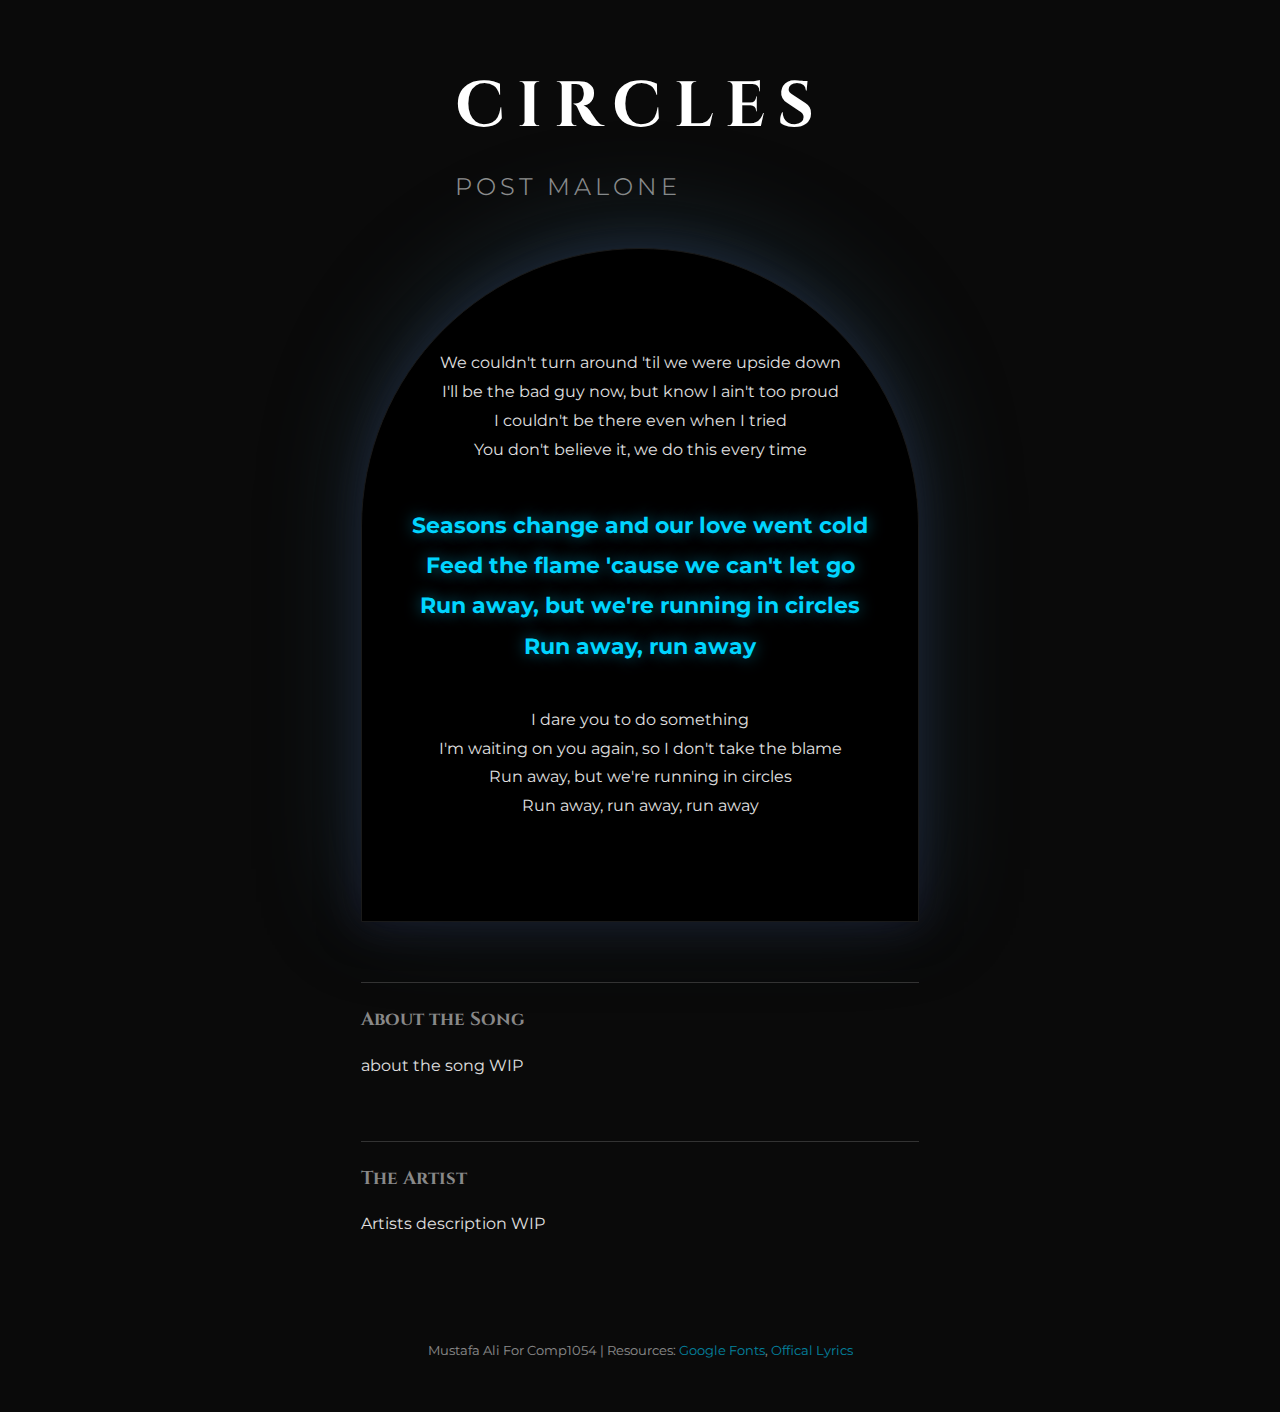
<file: assignment-1/index.html>
<!DOCTYPE html>
<html lang="en">
<head>
    <meta charset="UTF-8">
    <meta name="viewport" content="width=device-width, initial-scale=1.0">
    <title>Post Malone - Circles</title>
    <link rel="stylesheet" href="/assignment-1/css/styles.css">
    <link href="https://fonts.googleapis.com/css2?family=Cinzel:wght@700&family=Montserrat:wght@300;400&display=swap" rel="stylesheet">
</head>
<body>

<header>
    <h1>Circles</h1>
    <h2>Post Malone</h2>
</header>

<main>
    <article>
        <p>We couldn't turn around 'til we were upside down<br>
        I'll be the bad guy now, but know I ain't too proud<br>
        I couldn't be there even when I tried<br>
        You don't believe it, we do this every time</p>

        <blockquote>
            Seasons change and our love went cold<br>
            Feed the flame 'cause we can't let go<br>
            Run away, but we're running in circles<br>
            Run away, run away
        </blockquote>

        <p>I dare you to do something<br>
        I'm waiting on you again, so I don't take the blame<br>
        Run away, but we're running in circles<br>
        Run away, run away, run away</p>
    </article>

    <section>
        <h3>About the Song</h3>
        <p>about the song WIP</p>
    </section>

    <section>
        <h3>The Artist</h3>
        <p>Artists description WIP</p>
    </section>
</main>

<footer>
    <p>Mustafa Ali For Comp1054 | Resources: <a href="https://fonts.google.com/">Google Fonts</a>, <a href="https://genius.com/Post-malone-circles-lyrics">Offical Lyrics</a></p>
</footer>

</body>
</html>
</file>
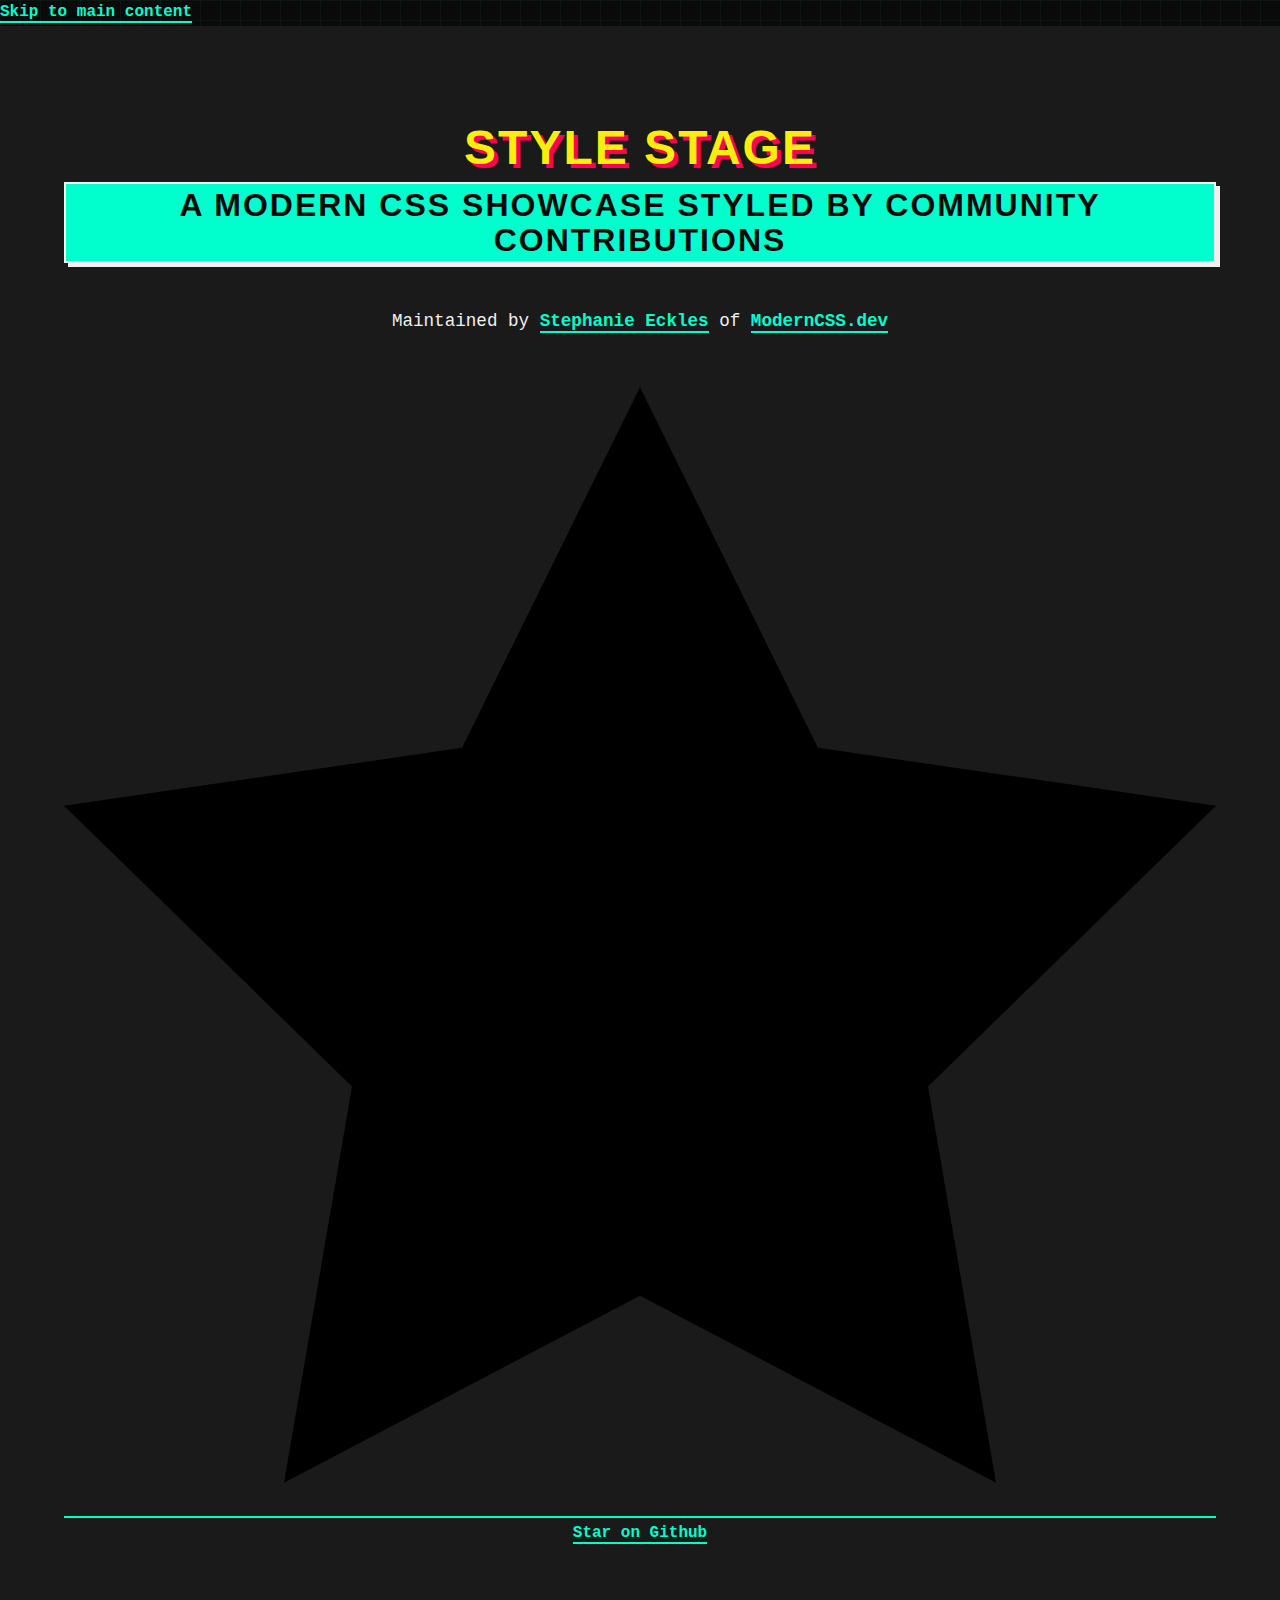
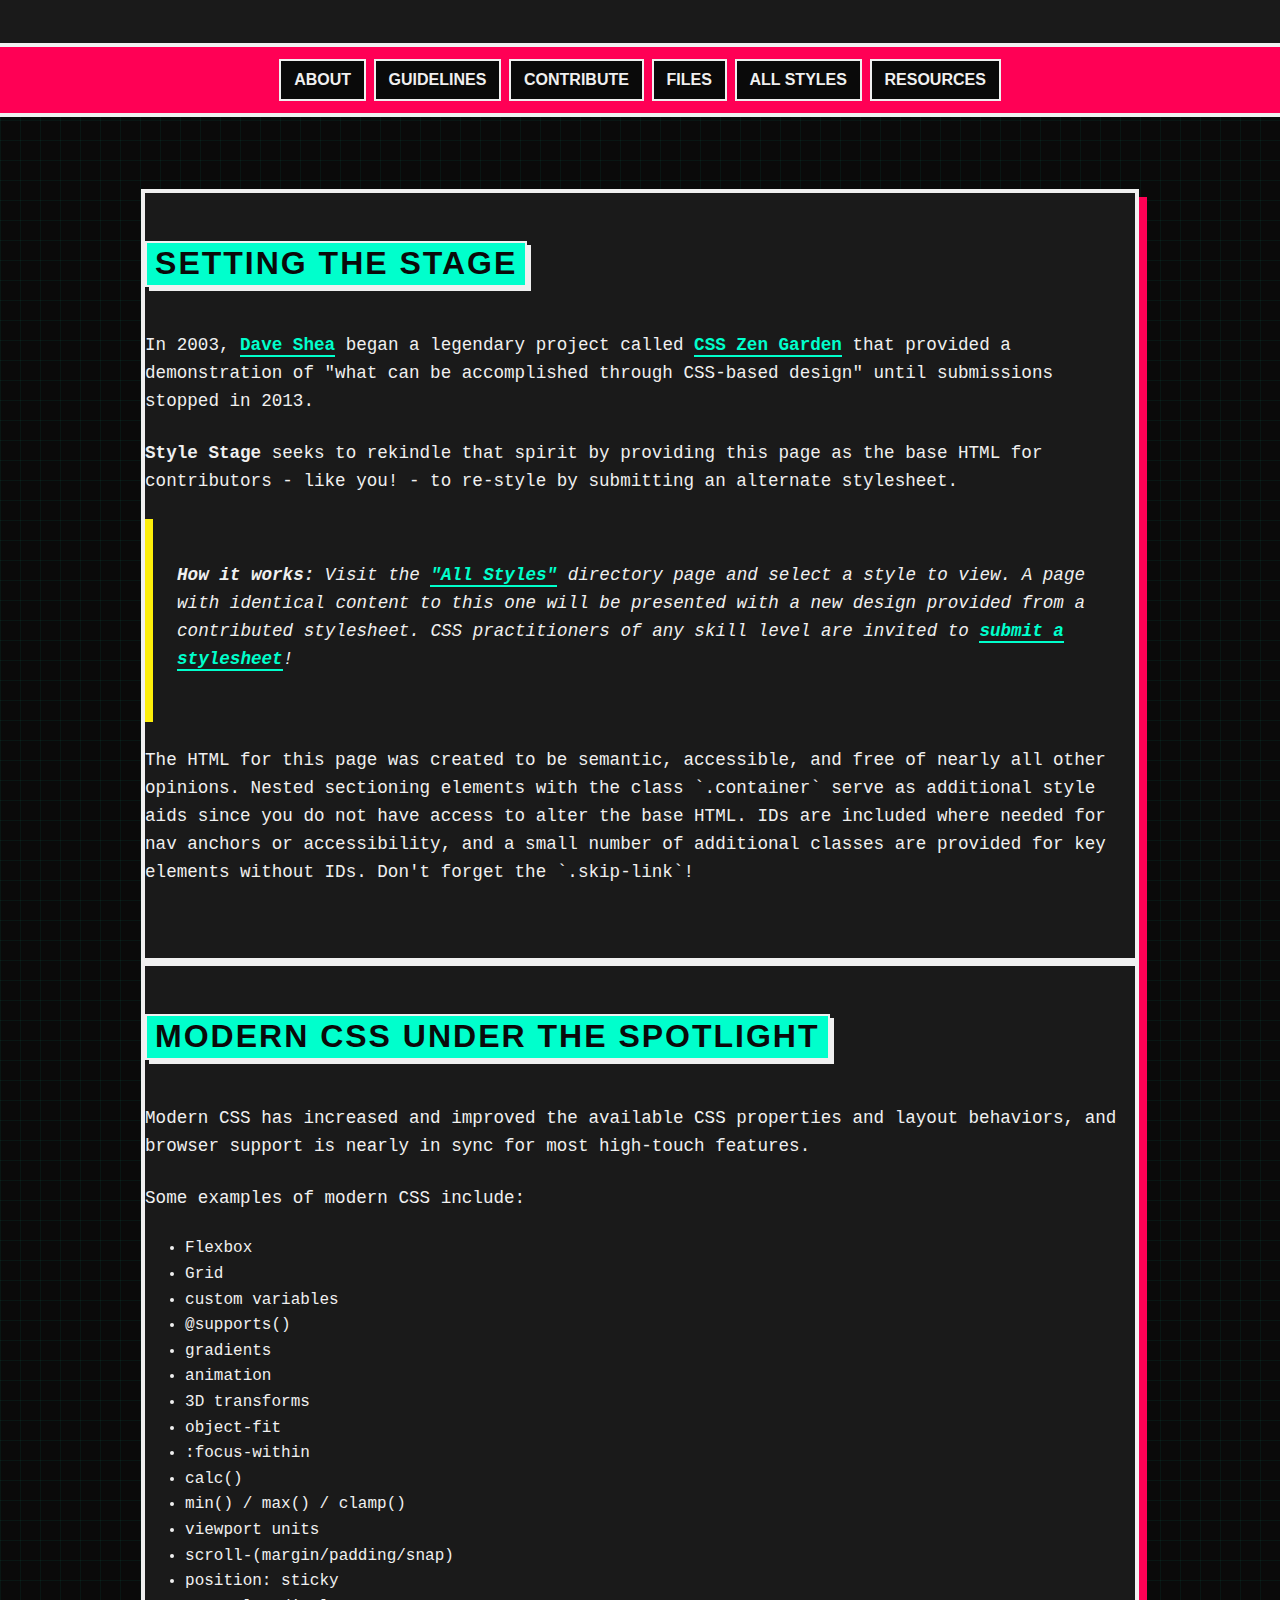
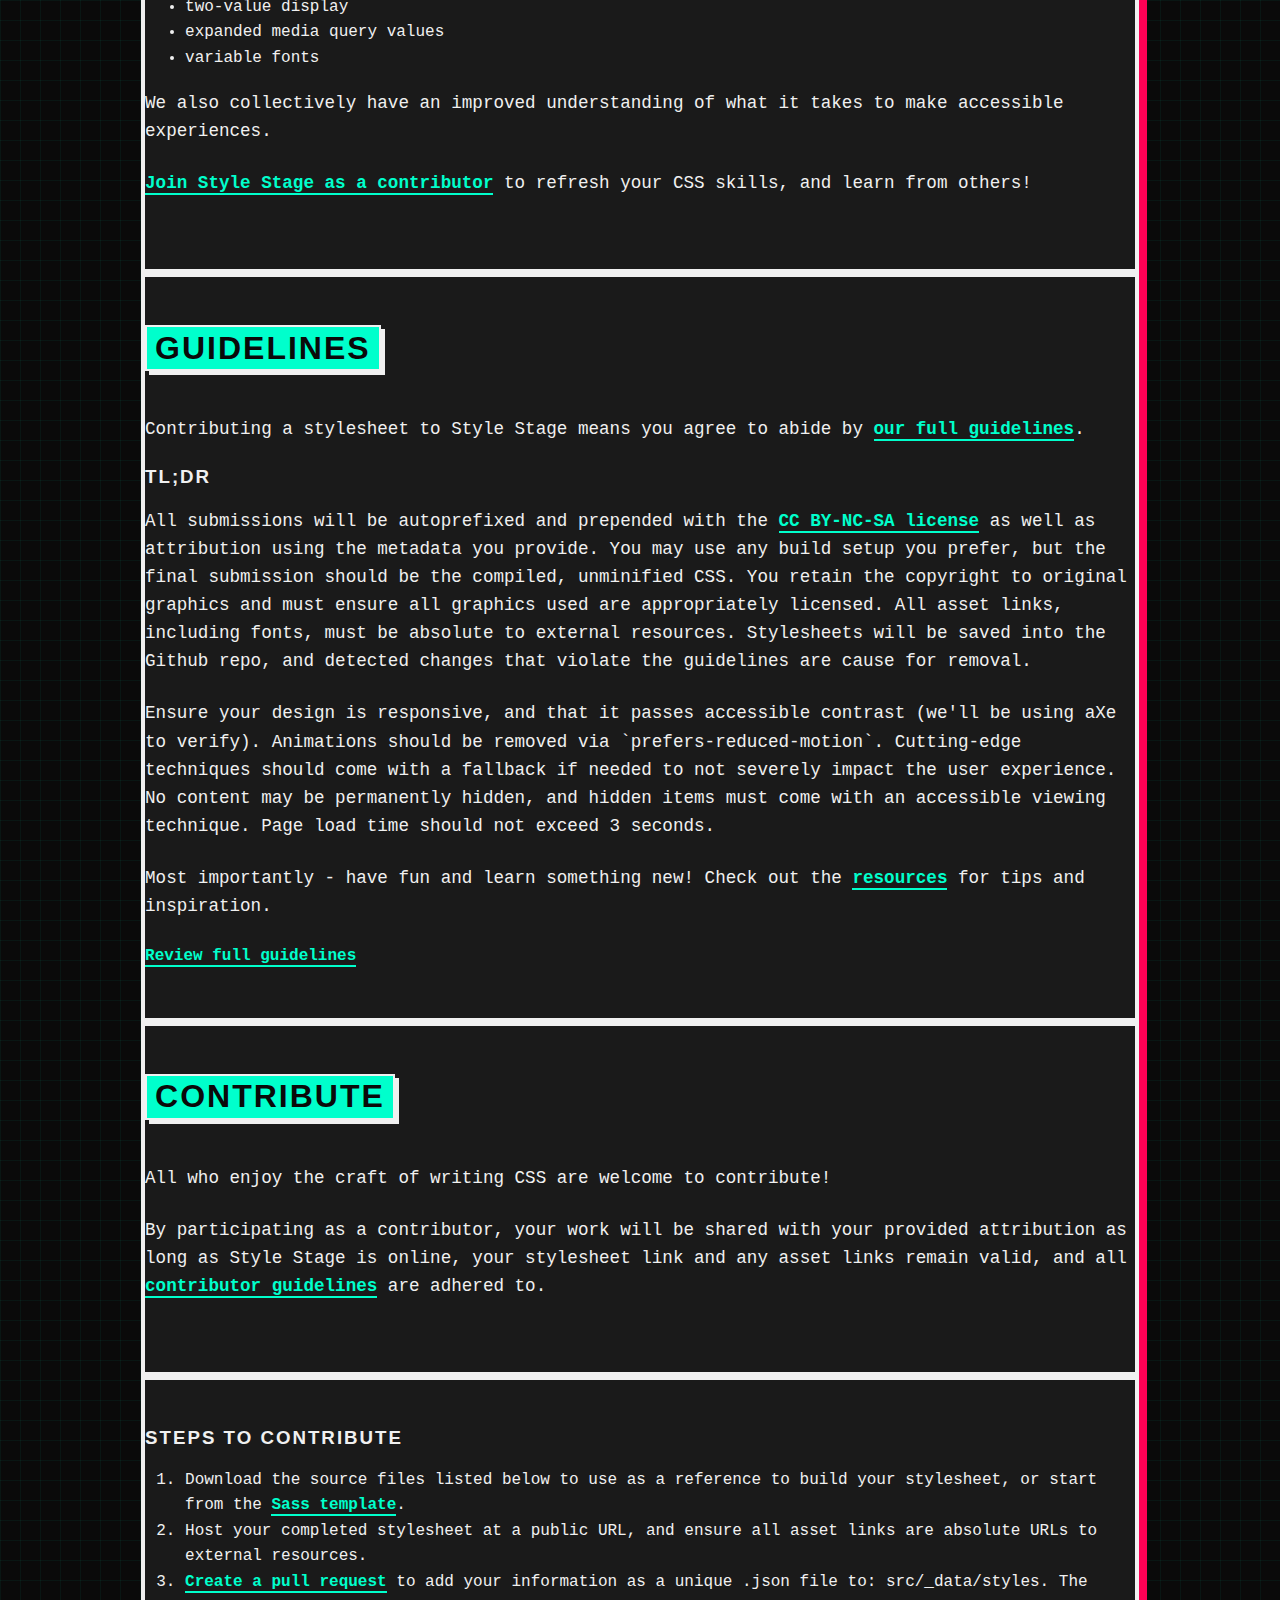
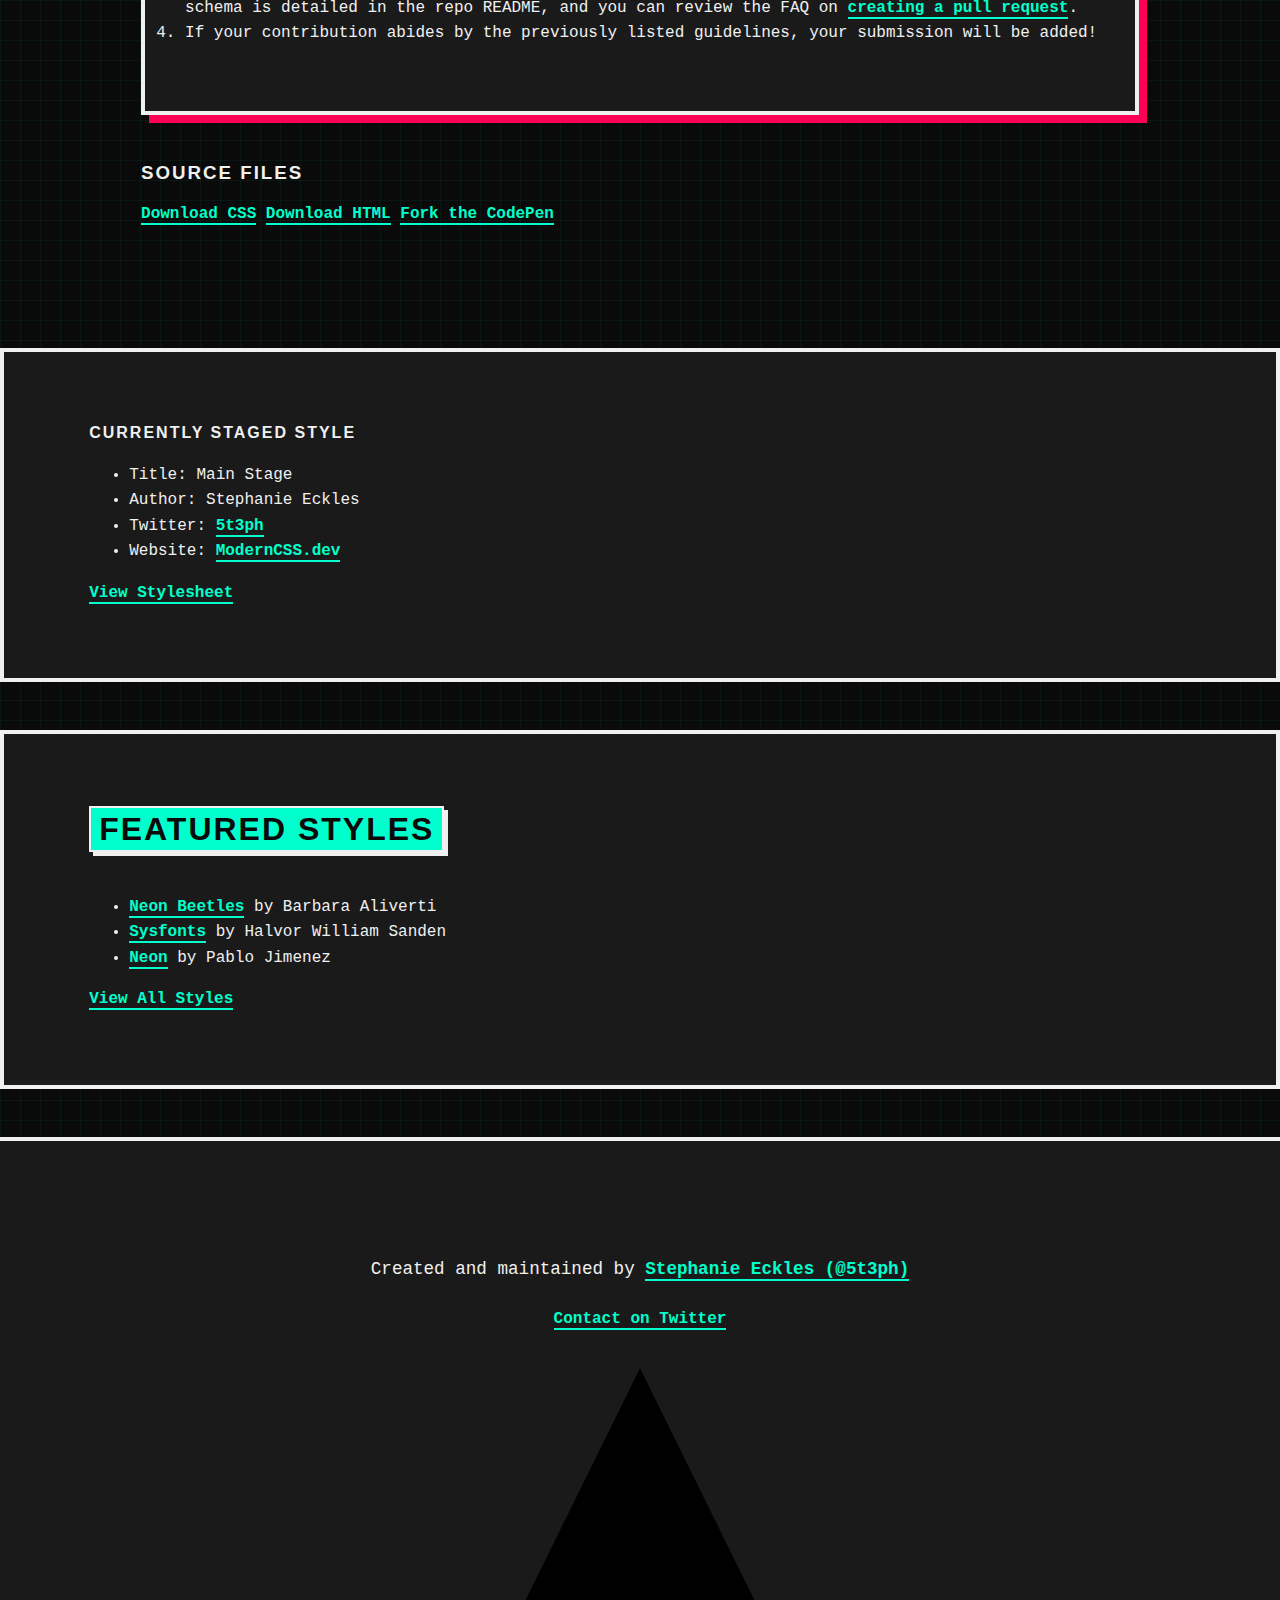
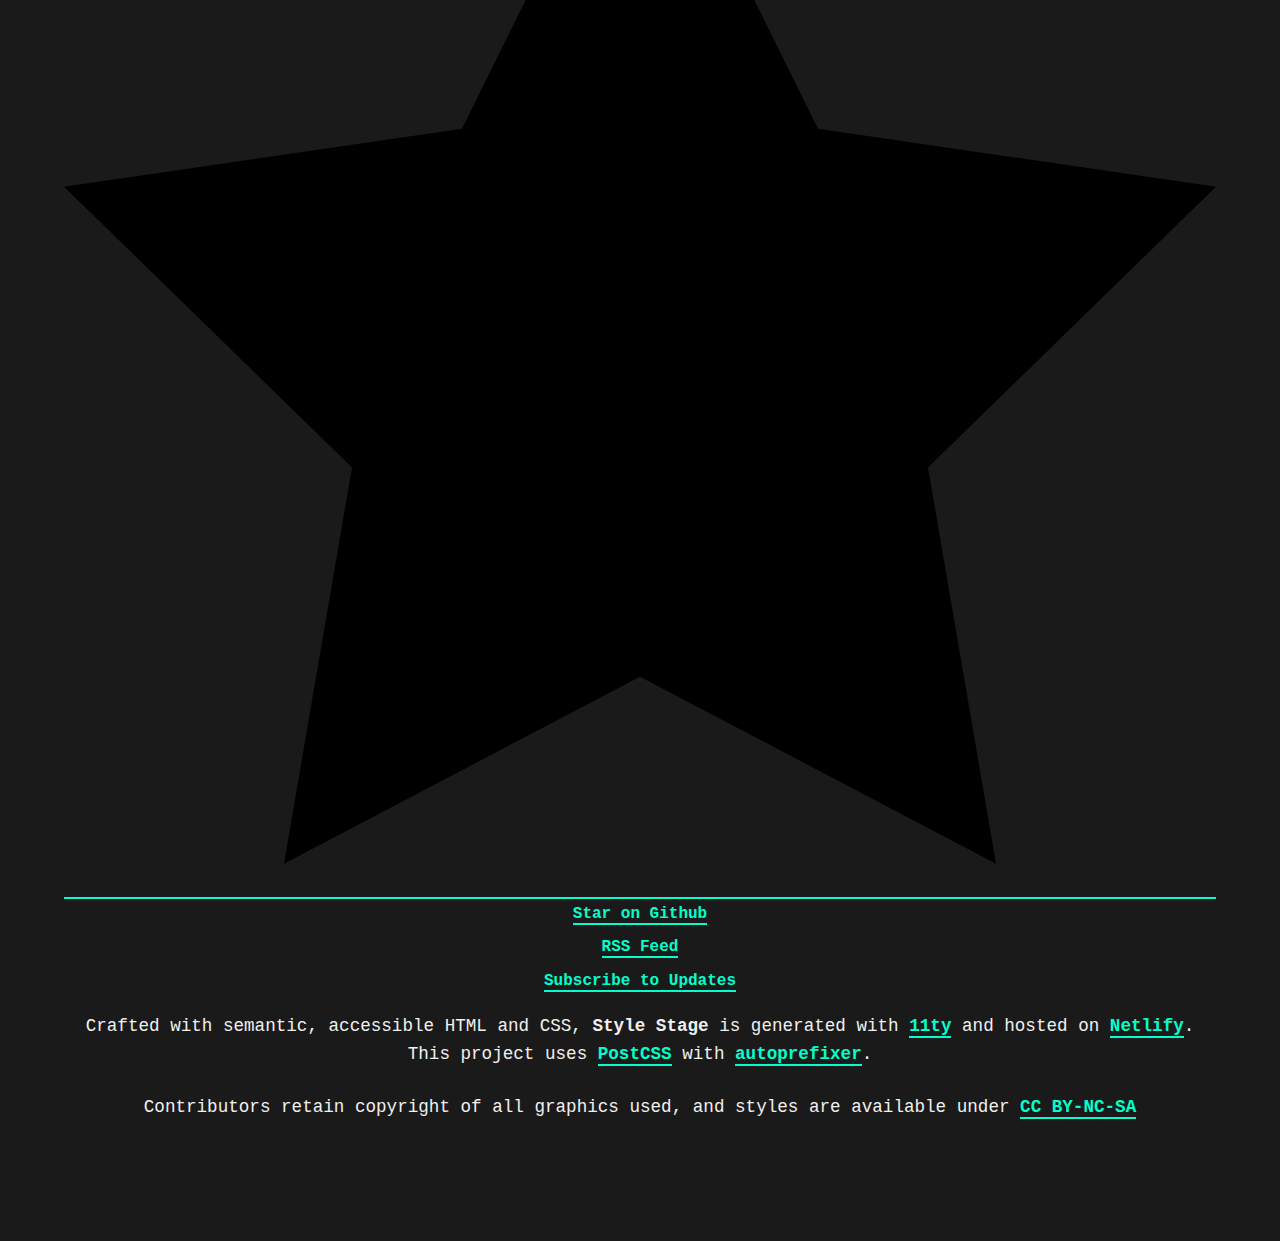
<file: FinalProject/index.html>
<!DOCTYPE html>
<html lang="en">
  <head>
    <meta charset="UTF-8" />
    <meta name="viewport" content="width=device-width, initial-scale=1" />
		<title>Midnight Sky by Mustafa Ali | Style Stage</title>
    <meta name="description" content="A style that can only be best described as midnight sky" />
    <link href="styles.css" rel="stylesheet" />
	</head>
	<body>

<a href="#main" class="skip-link">Skip to main content</a>
<header>
  <div class="container">
    <h1>Style Stage</h1>
    <h2>A modern CSS showcase styled by community contributions</h2>
    <p>Maintained by <a href="https://twitter.com/5t3ph">Stephanie Eckles</a> of <a href="https://moderncss.dev">ModernCSS.dev</a></p>
    <a href="https://github.com/5t3ph/stylestage" class="link-github"><span><svg xmlns="http://www.w3.org/2000/svg" viewBox="0 0 32 32" aria-hidden="true" focusable="false">
      <path d="M32 12.408l-11.056-1.607-4.944-10.018-4.944 10.018-11.056 1.607 8 7.798-1.889 11.011 9.889-5.199 9.889 5.199-1.889-11.011 8-7.798z"></path>
    </svg> </span> Star on Github</a>
  </div>
</header>
<nav>
  <ul>
    <li><a href="#about">About</a></li>
    <li><a href="#guidelines">Guidelines</a></li>
    <li><a href="#contribute">Contribute</a></li>
    <li><a href="#files">Files</a></li>
    <li><a href="/styles/">All Styles</a></li>
    <li><a href="/resources/">Resources</a></li>
  </ul>
</nav>

<main id="main" tabIndex="-1">
  <div class="container">
    <article id="about">
      <section class="container">
        <h2>Setting the Stage</h2>
        <p>
          In 2003, <a href="http://daveshea.com/projects/zen/">Dave Shea</a> began a legendary project called
          <a href="http://www.csszengarden.com/">CSS Zen Garden</a> that provided a demonstration of
          "what can be accomplished through CSS-based design" until submissions stopped in 2013.
        </p>
        <p>
          <strong>Style Stage</strong> seeks to rekindle that spirit by providing this page as the base HTML for contributors - like you! - to re-style by submitting an alternate stylesheet.
        </p>
        <blockquote><p><strong>How it works:</strong> Visit the <a href="/styles/">"All Styles"</a> directory page and select a style to view. A page with identical content to this one will be presented with a new design provided from a contributed stylesheet. CSS practitioners of any skill level are invited to <a href="#contribute">submit a stylesheet</a>!</p></blockquote>
        <p>
          The HTML for this page was created to be semantic, accessible, and free of nearly all
          other opinions. Nested sectioning elements with the class `.container` serve as additional style aids since you do not have access to alter the base HTML. IDs are included where needed for nav anchors or accessibility, and a small number of additional classes are provided for key elements without IDs. Don't forget the `.skip-link`!
        </p>
        </section>
        <section class="container">
        <h2>Modern CSS Under the Spotlight</h2>
        <p>
          Modern CSS has increased and improved the available CSS properties and layout behaviors, and browser support is nearly in sync for most high-touch features.
        </p>
        <p>Some examples of modern CSS include:</p>
        <ul>
          <li>Flexbox</li>
          <li>Grid</li>
          <li>custom variables</li>
          <li>@supports()</li>
          <li>gradients</li>
          <li>animation</li>
          <li>3D transforms</li>
          <li>object-fit</li>
          <li>:focus-within</li>
          <li>calc()</li>
          <li>min() / max() / clamp()</li>
          <li>viewport units</li>
          <li>scroll-(margin/padding/snap)</li>
          <li>position: sticky</li>
          <li>two-value display</li>
          <li>expanded media query values</li>
          <li>variable fonts</li>
        </ul>
        <p>
          We also collectively have an improved understanding of what it takes to make
          accessible experiences.
        </p>
        <p>
          <a href="#contribute">Join Style Stage as a contributor</a> to refresh your CSS skills,
          and learn from others!
        </p>
      </section>
    </article>
    <article id="guidelines">
      <section class="container">
        <h2>Guidelines</h2>
        <p>Contributing a stylesheet to Style Stage means you agree to abide by <a href="/guidelines/">our full guidelines</a>.</p>
        <h3>TL;DR</h3>
        <p>All submissions will be autoprefixed and prepended with the <a href="https://creativecommons.org/licenses/by-nc-sa/3.0/">CC BY-NC-SA license</a> as well as attribution using the metadata you provide. You may use any build setup you prefer, but the final submission should be the compiled, unminified CSS. You retain the copyright to original graphics and must ensure all graphics used are appropriately licensed. All asset links, including fonts, must be absolute to external resources. Stylesheets will be saved into the Github repo, and detected changes that violate the guidelines are cause for removal.</p>
        <p>Ensure your design is responsive, and that it passes accessible contrast (we'll be using aXe to verify). Animations should be removed via `prefers-reduced-motion`. Cutting-edge techniques should come with a fallback if needed to not severely impact the user experience. No content may be permanently hidden, and hidden items must come with an accessible viewing technique. Page load time should not exceed 3 seconds.</p>
        <p>Most importantly - have fun and learn something new! Check out the <a href="/resources/">resources</a> for tips and inspiration.</p>
        <a href="/guidelines/" class="link-guidelines">Review full guidelines</a>
      </section>
    </article>
    <article id="contribute">
      <section class="container">
        <h2>Contribute</h2>
        <p>All who enjoy the craft of writing CSS are welcome to contribute!</p>
        <p>
          By participating as a contributor, your work will be shared with your provided attribution
          as long as Style Stage is online, your stylesheet link and any asset links remain valid, and all <a href="/guidelines/">contributor guidelines</a> are adhered to.
        </p>
      </section>
      <section class="container">
        <h3>Steps to Contribute</h3>
        <ol>
          <li>
            Download the source files listed below to use as a reference to build your stylesheet, or start from the <a href="https://github.com/5t3ph/stylestage-sass">Sass template</a>.
          </li>
          <li>Host your completed stylesheet at a public URL, and ensure all asset links are absolute URLs to external resources.</li>
          <li>
            <a href="https://github.com/5t3ph/stylestage">Create a pull request</a> to add
            your information as a unique .json file to: src/_data/styles. The schema is detailed in the repo README, and you can review the FAQ on <a href="/guidelines/#how-do-i-create-a-pull-request-pr">creating a pull request</a>.
          </li>
          <li>
            If your contribution abides by the previously listed guidelines, your submission will be added!
          </li>
        </ol>
      </section>
      <footer id="files">
        <div class="container">
          <h3>Source Files</h3>
          <a href="/source-files/style.css" class="link-downloadcss" download>Download CSS</a>
          <a class='link-downloadhtml' download href='/source-files/stylestage'>Download HTML</a>
          <a href="https://codepen.io/5t3ph/pen/b493845ae41e836889dd84fdbb0f5291" class="link-codepen" download>Fork the CodePen</a>
        </div>
      </footer>
    </article>
  </div>
</main>
<aside class="profile" aria-labelledby="profile-title">
  <div class="container">
    <h4 id="profile-title">Currently Staged Style</h4>
    <ul>
      
      
      <li class="profile-title"><span>Title:</span> <span>Main Stage</span></li>
      <li class="profile-author"><span>Author:</span> <span>Stephanie Eckles</span></li>
      <li class="profile-twitter">
        <span>Twitter:</span> <span><a href="https://twitter.com/5t3ph">5t3ph</a></span>
      </li>
      <li class="profile-website">
        <span>Website:</span> <span><a href="https://moderncss.dev">ModernCSS.dev</a></span>
      </li>
      
    </ul>
    <a href="/styles/css/main-stage.css">View Stylesheet</a>
  </div>
</aside>
<aside id="styles">
  <div class="container">
    <h2>Featured Styles</h2>
    <ul class="features"><li>
        <span>
          <a href="/styles/neon-beetles">Neon Beetles<span aria-hidden="true"></span></a>
          <span>by Barbara Aliverti</span>
        </span>
      </li><li>
        <span>
          <a href="/styles/sysfonts">Sysfonts<span aria-hidden="true"></span></a>
          <span>by Halvor William Sanden</span>
        </span>
      </li><li>
        <span>
          <a href="/styles/neon">Neon<span aria-hidden="true"></span></a>
          <span>by Pablo Jimenez</span>
        </span>
      </li></ul>
		
    <a href="/styles/" class="link-allstyles">View All Styles</a>
		
  </div>
</aside>
<footer class="page-footer">
  <div class="container">
    <p>Created and maintained by <a href="https://twitter.com/5t3ph">Stephanie Eckles (@5t3ph)</a></p>
    <ul>
      <li><a href="https://twitter.com/5t3ph" class="link-twittercontact">Contact on Twitter</a></li>
      <li>
        <a href="https://github.com/5t3ph/stylestage" class="link-github"
          ><svg
            xmlns="http://www.w3.org/2000/svg"
            viewBox="0 0 32 32"
            aria-hidden="true"
            focusable="false"
          >
            <path
              d="M32 12.408l-11.056-1.607-4.944-10.018-4.944 10.018-11.056 1.607 8 7.798-1.889 11.011 9.889-5.199 9.889 5.199-1.889-11.011 8-7.798z"
            ></path>
          </svg>
          Star on Github</a
        >
      </li>
      <li><a href="/feed/" class="link-rss">RSS Feed</a></li>
      <li><a href="/subscribe/" class="link-support">Subscribe to Updates</a></li>
    </ul>
    <p>
      Crafted with semantic, accessible HTML and CSS, <strong>Style Stage</strong> is generated with
      <a href="https://11ty.dev">11ty</a> and hosted on <a href="https://netlify.com">Netlify</a>.
      This project uses <a href="https://postcss.org/">PostCSS</a> with <a href="https://github.com/postcss/autoprefixer">autoprefixer</a>.
    </p>
    <p>
      Contributors retain copyright of all graphics used, and styles are available under
      <a href="https://creativecommons.org/licenses/by-nc-sa/3.0/">CC BY-NC-SA</a>
    </p>
  </div>
</footer>


	</body>
</html>
</file>
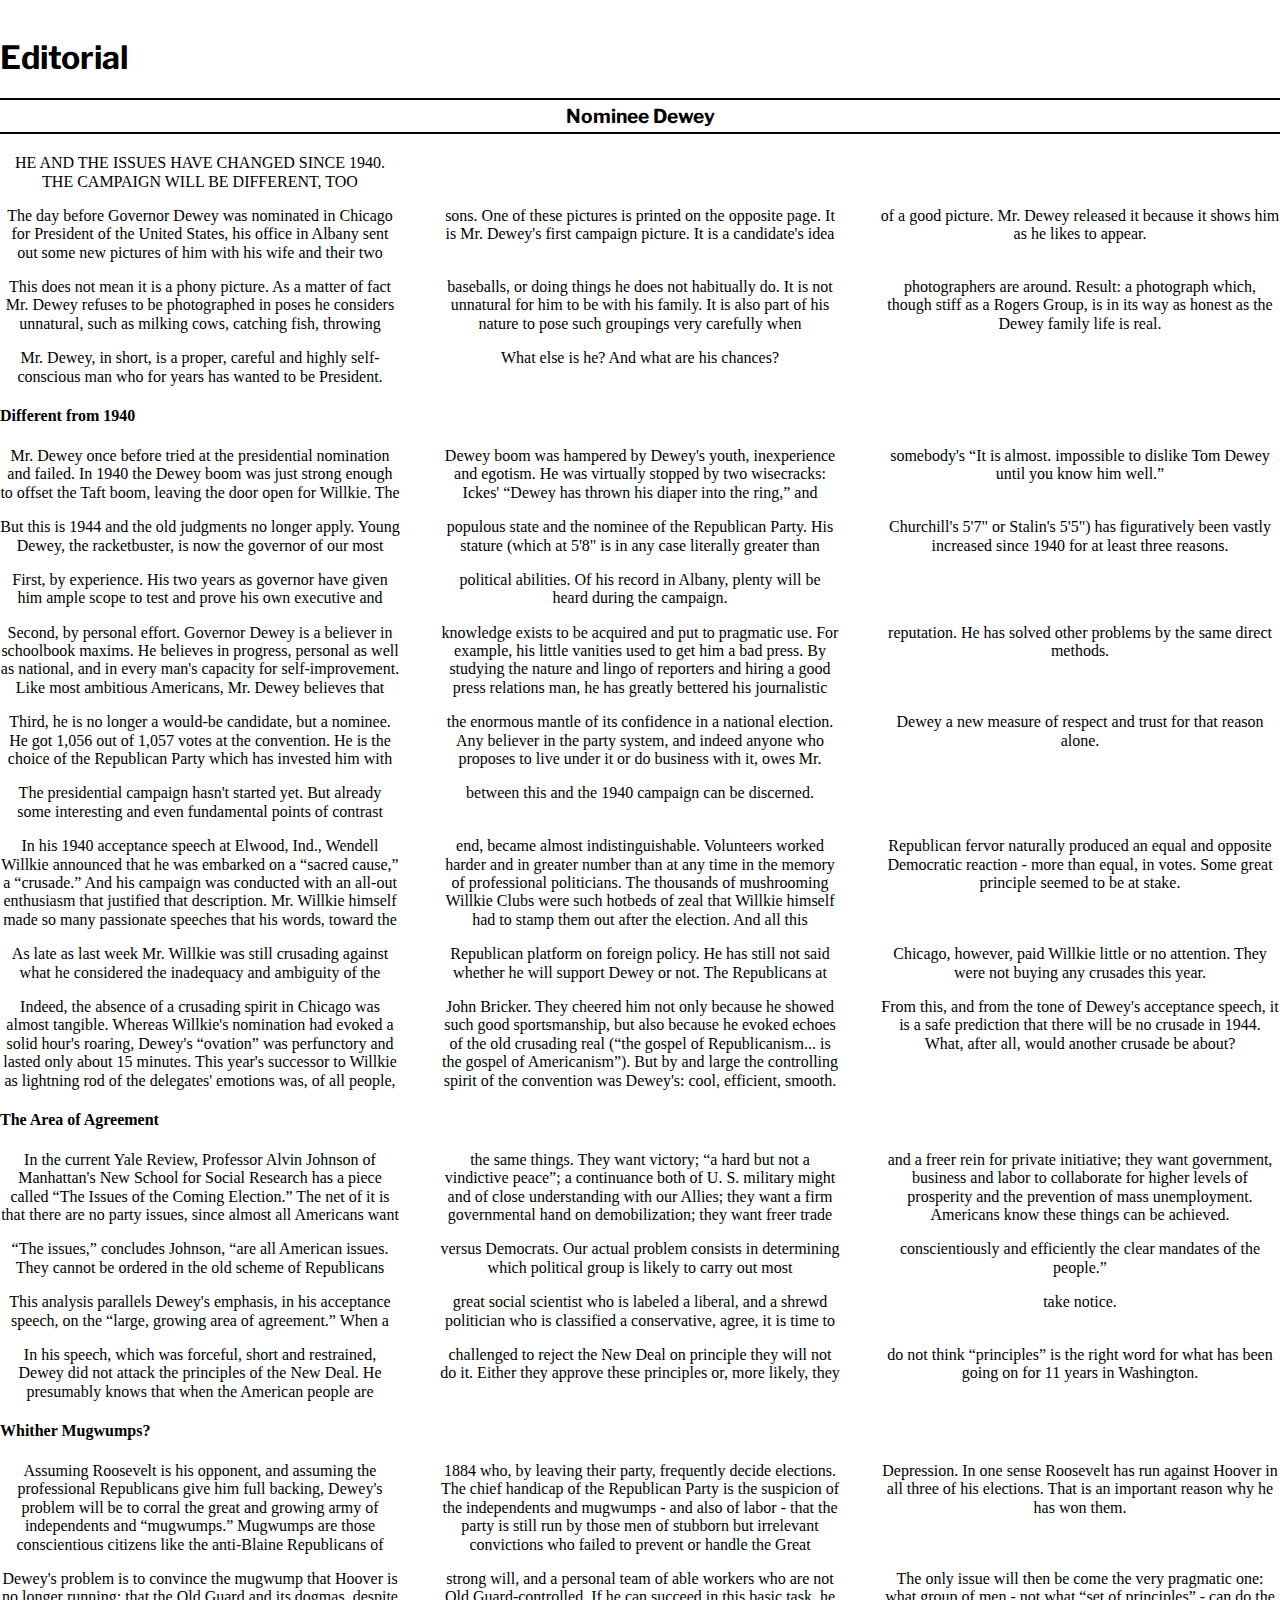
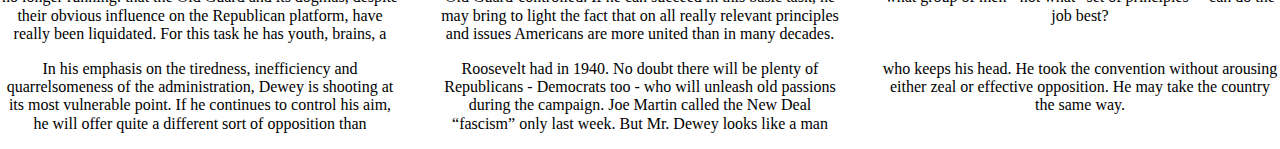
<file: lab-1/index.html>
<!DOCTYPE html>
<html lang="en">
<head>
    <meta charset="UTF-8" />
    <meta name="viewport" content="width=device-width, initial-scale=1.0">
    <title>Lab 1 | COMP1054</title>
    <link rel="stylesheet" href="css/normalize.css">
    <link rel="stylesheet" href="css/main.css">
    <link rel="preconnect" href="https://fonts.googleapis.com">
    <link rel="preconnect" href="https://fonts.gstatic.com" crossorigin>
    <link href="https://fonts.googleapis.com/css2?family=Libre+Franklin:ital,wght@0,100..900;1,100..900&display=swap" rel="stylesheet">
</head>
<body>
    <!-- Do not modify any of the HTML elements inside the BODY of this page -->﻿
    <div id="page">
        <header>
            <h1>Editorial</h1>
            <h2>Nominee Dewey</h2>
            <p>He and the issues have changed since 1940. The campaign will be different, too</p>
        </header>   
        <main>
        <p>The day before Governor Dewey was nominated in Chicago for President of the United States, his office in Albany sent out some new pictures of him with his wife and their two sons. One of these pictures is printed on the opposite page. It is Mr. Dewey's first campaign picture. It is a candidate's idea of a good picture. Mr. Dewey released it because it shows him as he likes to appear.</p>
 
        <p>This does not mean it is a phony picture. As a matter of fact Mr. Dewey refuses to be photographed in poses he considers unnatural, such as milking cows, catching fish, throwing baseballs, or doing things he does not habitually do. It is not unnatural for him to be with his family. It is also part of his nature to pose such groupings very carefully when photographers are around. Result: a photograph which, though stiff as a Rogers Group, is in its way as honest as the Dewey family life is real.</p>
 
        <p>Mr. Dewey, in short, is a proper, careful and highly self-conscious man who for years has wanted to be President. What else is he? And what are his chances?</p>
 
        <h4>Different from 1940</h4>
 
        <p>Mr. Dewey once before tried at the presidential nomination and failed. In 1940 the Dewey boom was just strong enough to offset the Taft boom, leaving the door open for Willkie. The Dewey boom was hampered by Dewey's youth, inexperience and egotism. He was virtually stopped by two wisecracks: Ickes' <q>Dewey has thrown his diaper into the ring,</q> and somebody's <q>It is almost. impossible to dislike Tom Dewey until you know him well.</q></p>
 
        <p>But this is 1944 and the old judgments no longer apply. Young Dewey, the racketbuster, is now the governor of our most populous state and the nominee of the Republican Party. His stature (which at 5'8" is in any case literally greater than Churchill's 5'7" or Stalin's 5'5") has figuratively been vastly increased since 1940 for at least three reasons.</p>
 
        <p>First, by experience. His two years as governor have given him ample scope to test and prove his own executive and political abilities. Of his record in Albany, plenty will be heard during the campaign.</p>
 
        <p>Second, by personal effort. Governor Dewey is a believer in schoolbook maxims. He believes in progress, personal as well as national, and in every man's capacity for self-improvement. Like most ambitious Americans, Mr. Dewey believes that knowledge exists to be acquired and put to pragmatic use. For example, his little vanities used to get him a bad press. By studying the nature and lingo of reporters and hiring a good press relations man, he has greatly bettered his journalistic reputation. He has solved other problems by the same direct methods.</p>
 
        <p>Third, he is no longer a would-be candidate, but a nominee. He got 1,056 out of 1,057 votes at the convention. He is the choice of the Republican Party which has invested him with the enormous mantle of its confidence in a national election. Any believer in the party system, and indeed anyone who proposes to live under it or do business with it, owes Mr. Dewey a new measure of respect and trust for that reason alone.</p>
 
        <p>The presidential campaign hasn't started yet. But already some interesting and even fundamental points of contrast between this and the 1940 campaign can be discerned.</p>
 
        <p>In his 1940 acceptance speech at Elwood, Ind., Wendell Willkie announced that he was embarked on a <q>sacred cause,</q> a <q>crusade.</q> And his campaign was conducted with an all-out enthusiasm that justified that description. Mr. Willkie himself made so many passionate speeches that his words, toward the end, became almost indistinguishable. Volunteers worked harder and in greater number than at any time in the memory of professional politicians. The thousands of mushrooming Willkie Clubs were such hotbeds of zeal that Willkie himself had to stamp them out after the election. And all this Republican fervor naturally produced an equal and opposite Democratic reaction - more than equal, in votes. Some great principle seemed to be at stake.</p>
 
        <p>As late as last week Mr. Willkie was still crusading against what he considered the inadequacy and ambiguity of the Republican platform on foreign policy. He has still not said whether he will support Dewey or not. The Republicans at Chicago, however, paid Willkie little or no attention. They were not buying any crusades this year.</p>
 
        <p>Indeed, the absence of a crusading spirit in Chicago was almost tangible. Whereas Willkie's nomination had evoked a solid hour's roaring, Dewey's <q>ovation</q> was perfunctory and lasted only about 15 minutes. This year's successor to Willkie as lightning rod of the delegates' emotions was, of all people, John Bricker. They cheered him not only because he showed such good sportsmanship, but also because he evoked echoes of the old crusading real (<q>the gospel of Republicanism... is the gospel of Americanism</q>). But by and large the controlling spirit of the convention was Dewey's: cool, efficient, smooth. From this, and from the tone of Dewey's acceptance speech, it is a safe prediction that there will be no crusade in 1944. What, after all, would another crusade be about?</p>
 
        <h4>The Area of Agreement</h4>
 
        <p>In the current Yale Review, Professor Alvin Johnson of Manhattan's New School for Social Research has a piece called <q>The Issues of the Coming Election.</q> The net of it is that there are no party issues, since almost all Americans want the same things. They want victory; <q>a hard but not a vindictive peace</q>; a continuance both of U. S. military might and of close understanding with our Allies; they want a firm governmental hand on demobilization; they want freer trade and a freer rein for private initiative; they want government, business and labor to collaborate for higher levels of prosperity and the prevention of mass unemployment. Americans know these things can be achieved.</p>
 
        <p><q>The issues,</q> concludes Johnson, <q>are all American issues. They cannot be ordered in the old scheme of Republicans versus Democrats. Our actual problem consists in determining which political group is likely to carry out most conscientiously and efficiently the clear mandates of the people.</q></p>
 
        <p>This analysis parallels Dewey's emphasis, in his acceptance speech, on the <q>large, growing area of agreement.</q> When a great social scientist who is labeled a liberal, and a shrewd politician who is classified a conservative, agree, it is time to take notice.</p>
 
        <p>In his speech, which was forceful, short and restrained, Dewey did not attack the principles of the New Deal. He presumably knows that when the American people are challenged to reject the New Deal on principle they will not do it. Either they approve these principles or, more likely, they do not think <q>principles</q> is the right word for what has been going on for 11 years in Washington.</p>
 
        <h4>Whither Mugwumps?</h4>
 
        <p>Assuming Roosevelt is his opponent, and assuming the professional Republicans give him full backing, Dewey's problem will be to corral the great and growing army of independents and <q>mugwumps.</q> Mugwumps are those conscientious citizens like the anti-Blaine Republicans of 1884 who, by leaving their party, frequently decide elections. The chief handicap of the Republican Party is the suspicion of the independents and mugwumps - and also of labor - that the party is still run by those men of stubborn but irrelevant convictions who failed to prevent or handle the Great Depression. In one sense Roosevelt has run against Hoover in all three of his elections. That is an important reason why he has won them.</p>
 
        <p>Dewey's problem is to convince the mugwump that Hoover is no longer running: that the Old Guard and its dogmas, despite their obvious influence on the Republican platform, have really been liquidated. For this task he has youth, brains, a strong will, and a personal team of able workers who are not Old Guard-controlled. If he can succeed in this basic task, he may bring to light the fact that on all really relevant principles and issues Americans are more united than in many decades. The only issue will then be come the very pragmatic one: what group of men - not what <q>set of principles</q> - can do the job best?</p>
 
        <p>In his emphasis on the tiredness, inefficiency and quarrelsomeness of the administration, Dewey is shooting at its most vulnerable point. If he continues to control his aim, he will offer quite a different sort of opposition than Roosevelt had in 1940. No doubt there will be plenty of Republicans - Democrats too - who will unleash old passions during the campaign. Joe Martin called the New Deal <q>fascism</q> only last week. But Mr. Dewey looks like a man who keeps his head. He took the convention without arousing either zeal or effective opposition. He may take the country the same way.</p>
        </main>
        <footer></footer>
    </div>
</body>
</html>
</file>
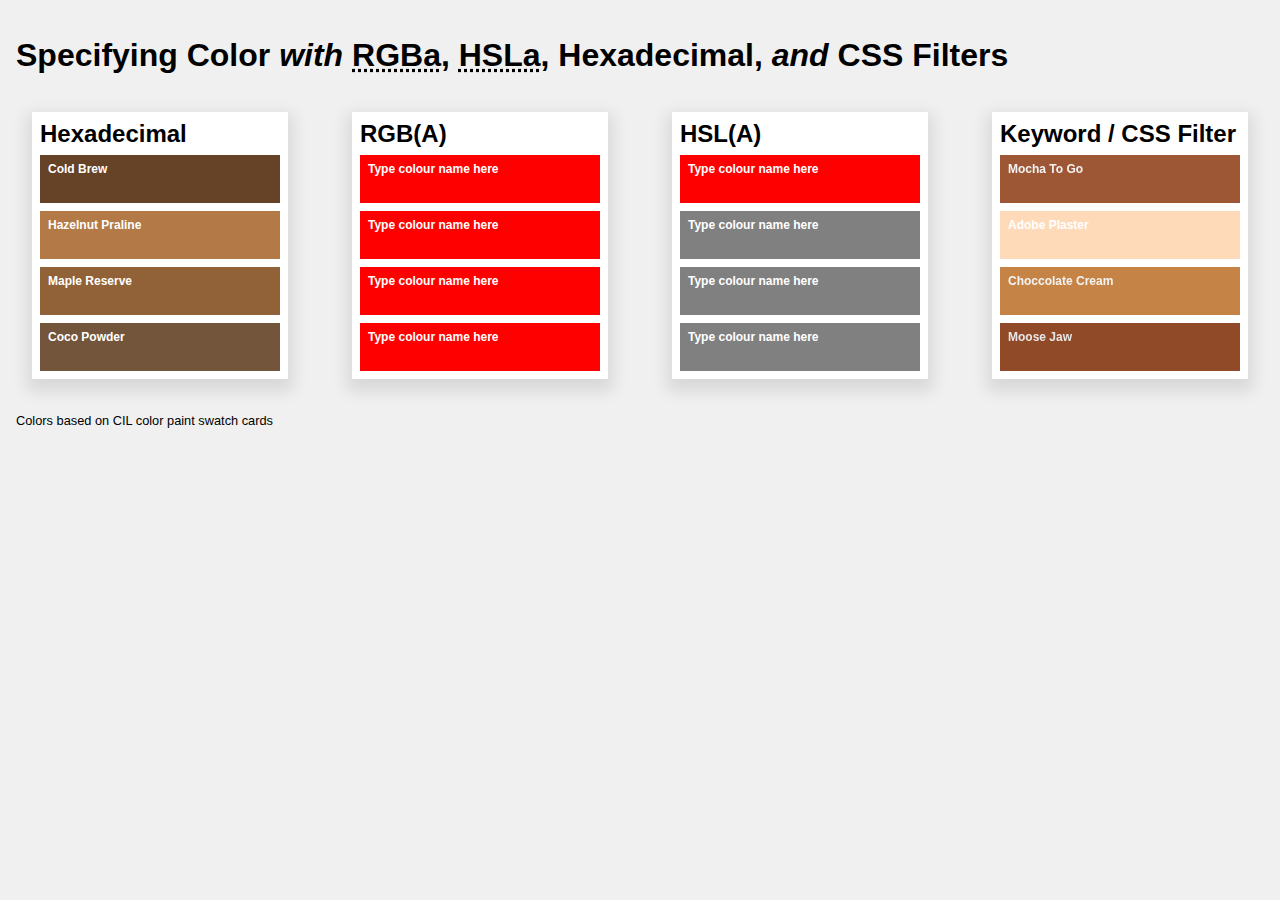
<file: lab-2/index.html>
<!DOCTYPE HTML>
<html>
<head>
	<meta charset="UTF-8">
	<title>Specifying Color with RGBa, HSLa, Hexadecimal, and CSS Filters</title>
	<link href="css/normalize.css" rel="stylesheet">
	<link href="css/base.css" rel="stylesheet">
	<style>
/* STEP 1: Using the color picker utility at
https://developer.mozilla.org/en-US/docs/Web/CSS/CSS_Colors/Color_picker_tool,
set each color in hexadecimal format
to match as closely as you can with the colors
on the FIRST paint swatch card provided.
-------------------------------------------------- */
	#hex div:nth-of-type(1) {
		background-color: #664227;
	}
	#hex div:nth-of-type(2) {
		background-color: #b37a48;
	}
	#hex div:nth-of-type(3) {
		background-color: #916137;
	}
	#hex div:nth-of-type(4) {
		background-color: #6d4e34f5;
	}
/* STEP 2: Set each color in rgba format
to match as closely as you can with the colors
on the SECOND paint swatch card provided.
-------------------------------------------------- */
	#rgba div:nth-of-type(1) {
		background-color: red;
	}
	#rgba div:nth-of-type(2) {
		background-color: red;
	}
	#rgba div:nth-of-type(3) {
		background-color: red;
	}
	#rgba div:nth-of-type(4) {
		background-color: red;
	}
/* STEP 3: Set each color in hsla format
to match as closely as you can with the colors
on the THIRD paint swatch card provided.
-------------------------------------------------- */
	#hsla div:nth-of-type(1) {
		background-color: red;
	}
	/* ...and so on... */

	/* STEP 4: Set each color using a CSS color keywords
(https://developer.mozilla.org/en-US/docs/Web/CSS/color_value)
that matches each color as closely as possible, then
apply one or more CSS filters to see if you can
produce an exact rendition of the swatch colors on the FOURTH card provided.
(https://developer.mozilla.org/en-US/docs/Web/CSS/filter).
-------------------------------------------------- */
	#keyword div:nth-of-type(1) {
		background-color: sienna;
		filter:contrast(0.9)
	}
	#keyword div:nth-of-type(2) {
		background-color: peachpuff;
		filter: brightness(0.9.5)
	}
	#keyword div:nth-of-type(3) {
		background-color: peru;
		filter:contrast(0.9) 
		
	}
	#keyword div:nth-of-type(4) {
		background-color: sienna;
		filter: brightness(0.9)
	}

	/* ...and so on... */

	/* STEP 5: Describe one or more things that you can do to ensure that the colour rendering on your screen is exactly the same (or as close as possible) to the colours on your paint chip cards. If possible, attempt to do one or more of these things and describe what you did and what you found out. Maybe a screenshot, too if it might help. */
</style>
</head>

<body>
	<header>
		<h1>Specifying Color <em>with</em> <abbr title="Red, Green, Blue, Alpha">RGBa</abbr>, <abbr title="Hue, Saturation, Luminousity, Alpha">HSLa</abbr>, Hexadecimal, <em>and</em> CSS Filters</h1>
	</header>
	<main>
		<section id="hex">
			<h2>Hexadecimal</h2>
			<div>
				<h3>Cold Brew</h3>
			</div>
			<div>
				<h3>Hazelnut Praline</h3>
			</div>
			<div>
				<h3>Maple Reserve</h3>
			</div>
			<div>
				<h3>Coco Powder</h3>
			</div>
		</section>
		<section id="rgba">
			<h2>RGB(A)</h2>
			<div>
				<h3>Type colour name here</h3>
			</div>
			<div>
				<h3>Type colour name here</h3>
			</div>
			<div>
				<h3>Type colour name here</h3>
			</div>
			<div>
				<h3>Type colour name here</h3>
			</div>
		</section>
		<section id="hsla">
			<h2>HSL(A)</h2>
			<div>
				<h3>Type colour name here</h3>
			</div>
			<div>
				<h3>Type colour name here</h3>
			</div>
			<div>
				<h3>Type colour name here</h3>
			</div>
			<div>
				<h3>Type colour name here</h3>
			</div>
		</section>
		<section id="keyword">
			<h2>Keyword / CSS Filter</h2>
			<div>
				<h3>Mocha To Go</h3>
			</div>
			<div>
				<h3>Adobe Plaster</h3>
			</div>
			<div>
				<h3>Choccolate Cream</h3>
			</div>
			<div>
				<h3>Moose Jaw</h3>
			</div>
		</section>
	</main>
	<footer>
		<p><small>Colors based on CIL color paint swatch cards</small></p>
	</footer>
</body>
</html>
</file>
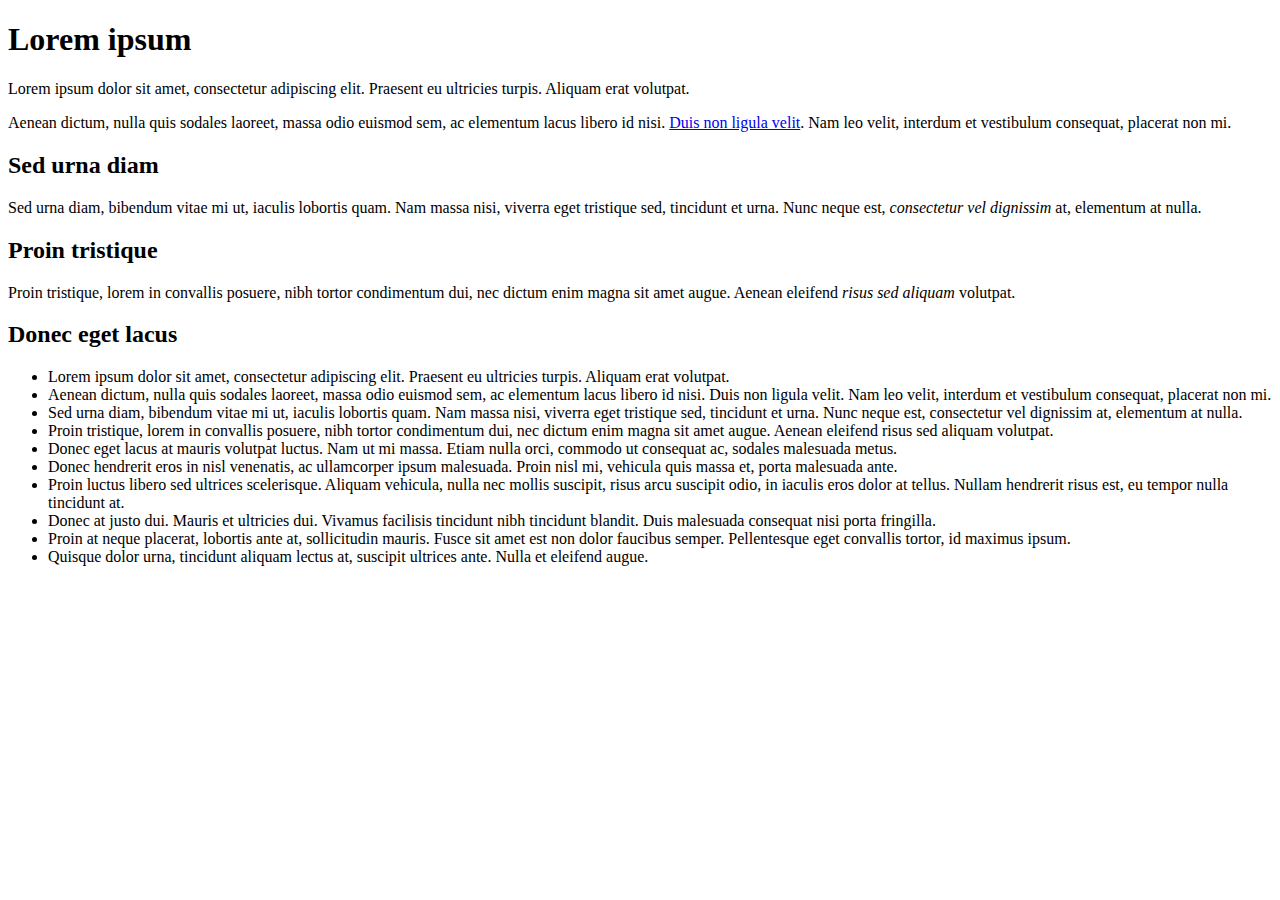
<file: lesson-1/index.html>
<!DOCTYPE html>
<html lang="en">
<head>
	<meta charset="UTF-8" />
	<title>Lesson 1 - COMP1054 User Interface Design Using CSS</title>
	<link rel="stylesheet" href="css/styles.css" />
</head>
<body>

<article class="about">
	<h1>Lorem ipsum</h1> 

	<p>Lorem ipsum dolor sit amet, consectetur adipiscing elit. Praesent eu ultricies turpis. Aliquam erat volutpat.</p>
	<p>Aenean dictum, nulla quis sodales laoreet, massa odio euismod sem, ac elementum lacus libero id nisi. <a href="https://lipsum.com/" rel="external">Duis non ligula velit</a>. Nam leo velit, interdum et vestibulum consequat, placerat non mi.</p>
 
	<section class="project">
		<h2 lang="es">Sed urna diam</h2>
		<p>Sed urna diam, bibendum vitae mi ut, iaculis lobortis quam. <span lang="es">Nam massa nisi</span>, viverra eget tristique sed, tincidunt et urna. Nunc neque est, <em>consectetur vel dignissim</em> at, elementum at nulla.</p>
	</section>

	<section class="project">
		<h2 lang="es">Proin tristique</h2>
		<p>Proin tristique, lorem in convallis posuere, nibh tortor condimentum dui, nec dictum enim magna sit amet augue. Aenean eleifend <em>risus sed aliquam</em> volutpat.</p>
	</section>
    <aside>
        <h2>Donec eget lacus</h2>
        <ul>
            <li>Lorem ipsum dolor sit amet, consectetur adipiscing elit. Praesent eu ultricies turpis. Aliquam erat volutpat.</li>
            <li>Aenean dictum, nulla quis sodales laoreet, massa odio euismod sem, ac elementum lacus libero id nisi. Duis non ligula velit. Nam leo velit, interdum et vestibulum consequat, placerat non mi.</li>
            <li>Sed urna diam, bibendum vitae mi ut, iaculis lobortis quam. Nam massa nisi, viverra eget tristique sed, tincidunt et urna. Nunc neque est, consectetur vel dignissim at, elementum at nulla.</li>
            <li>Proin tristique, lorem in convallis posuere, nibh tortor condimentum dui, nec dictum enim magna sit amet augue. Aenean eleifend risus sed aliquam volutpat.</li>
            <li>Donec eget lacus at mauris volutpat luctus. Nam ut mi massa. Etiam nulla orci, commodo ut consequat ac, sodales malesuada metus.</li>
            <li>Donec hendrerit eros in nisl venenatis, ac ullamcorper ipsum malesuada. Proin nisl mi, vehicula quis massa et, porta malesuada ante.</li>
            <li>Proin luctus libero sed ultrices scelerisque. Aliquam vehicula, nulla nec mollis suscipit, risus arcu suscipit odio, in iaculis eros dolor at tellus. Nullam hendrerit risus est, eu tempor nulla tincidunt at.</li>
            <li>Donec at justo dui. Mauris et ultricies dui. Vivamus facilisis tincidunt nibh tincidunt blandit. Duis malesuada consequat nisi porta fringilla.</li>
            <li>Proin at neque placerat, lobortis ante at, sollicitudin mauris. Fusce sit amet est non dolor faucibus semper. Pellentesque eget convallis tortor, id maximus ipsum.</li>
            <li>Quisque dolor urna, tincidunt aliquam lectus at, suscipit ultrices ante. Nulla et eleifend augue.</li>
        </ul>
    </aside>
</article>

</body>
</html>
</file>
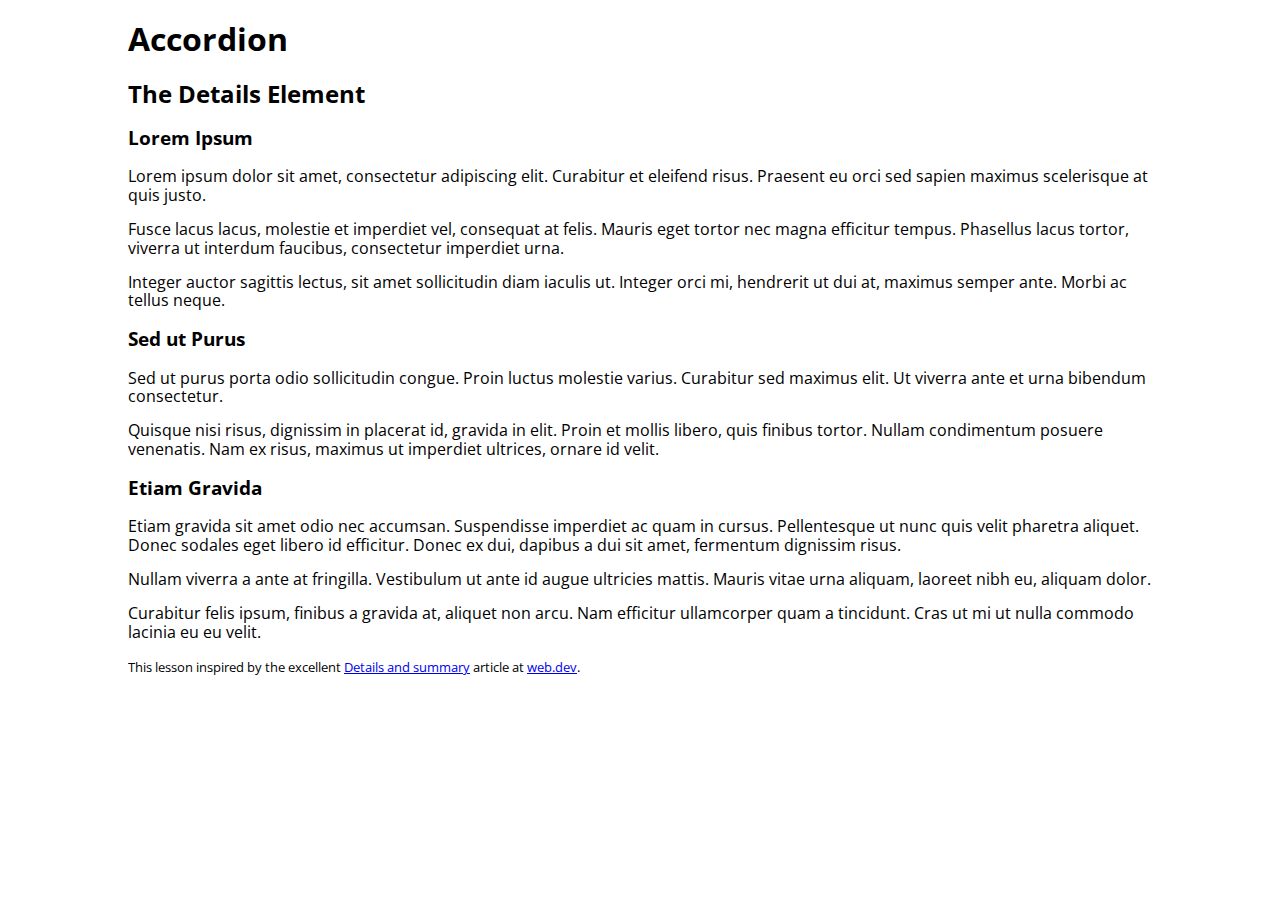
<file: lesson-10/index.html>
<!DOCTYPE html>
<html lang="en">
	<head>
		<meta charset="utf-8" />
		<title>Accordion | COMP1054 User Interface Design Using CSS</title>
		<meta name="viewport" content="width=device-width, initial-scale=1.0" />
		<link href="css/normalize.css" rel="stylesheet" />
		<link href="css/accordion.css" rel="stylesheet" />
		<script src="js/accordion.js" defer></script>
	</head>
	<body>
		<div id="container">
			<header>
				<h1>Accordion</h1>
			</header>
			<main>
				<h2>The Details Element</h2>
				<!-- STEP 1: Surround each H3 and DIV pair with DETAILS tags -->
				
					<h3>Lorem Ipsum</h3>
					<div>
						<p>Lorem ipsum dolor sit amet, consectetur adipiscing elit. Curabitur et eleifend risus. Praesent eu orci sed sapien maximus scelerisque at quis justo.</p>
						<p>Fusce lacus lacus, molestie et imperdiet vel, consequat at felis. Mauris eget tortor nec magna efficitur tempus. Phasellus lacus tortor, viverra ut interdum faucibus, consectetur imperdiet urna.</p>
						<p>Integer auctor sagittis lectus, sit amet sollicitudin diam iaculis ut. Integer orci mi, hendrerit ut dui at, maximus semper ante. Morbi ac tellus neque.</p>
					</div>
				
				<!-- STEP 2: Replace each pair of H3 tags with SUMMARY tags, validate your HTML (https://validator.w3.org/), then proceed to the CSS for the next step -->
				
					<h3>Sed ut Purus</h3>
					<div>
						<p>Sed ut purus porta odio sollicitudin congue. Proin luctus molestie varius. Curabitur sed maximus elit. Ut viverra ante et urna bibendum consectetur.</p>
						<p>Quisque nisi risus, dignissim in placerat id, gravida in elit. Proin et mollis libero, quis finibus tortor. Nullam condimentum posuere venenatis. Nam ex risus, maximus ut imperdiet ultrices, ornare id velit.</p>
					</div>
				
				
					<h3>Etiam Gravida</h3>
					<div>
						<p>Etiam gravida sit amet odio nec accumsan. Suspendisse imperdiet ac quam in cursus. Pellentesque ut nunc quis velit pharetra aliquet. Donec sodales eget libero id efficitur. Donec ex dui, dapibus a dui sit amet, fermentum dignissim risus.</p>
						<p>Nullam viverra a ante at fringilla. Vestibulum ut ante id augue ultricies mattis. Mauris vitae urna aliquam, laoreet nibh eu, aliquam dolor.</p>
						<p>Curabitur felis ipsum, finibus a gravida at, aliquet non arcu. Nam efficitur ullamcorper quam a tincidunt. Cras ut mi ut nulla commodo lacinia eu eu velit.</p>
					</div>
				
			</main>
			<footer>
				<p><small>This lesson inspired by the excellent <a href="https://web.dev/learn/html/details" title="Details and summary">Details and summary</a> article at <a href="https://web.dev/" title="web.dev">web.dev</a>.</small></p>
			</footer>
		</div><!-- end #container -->
	</body>
</html>
</file>
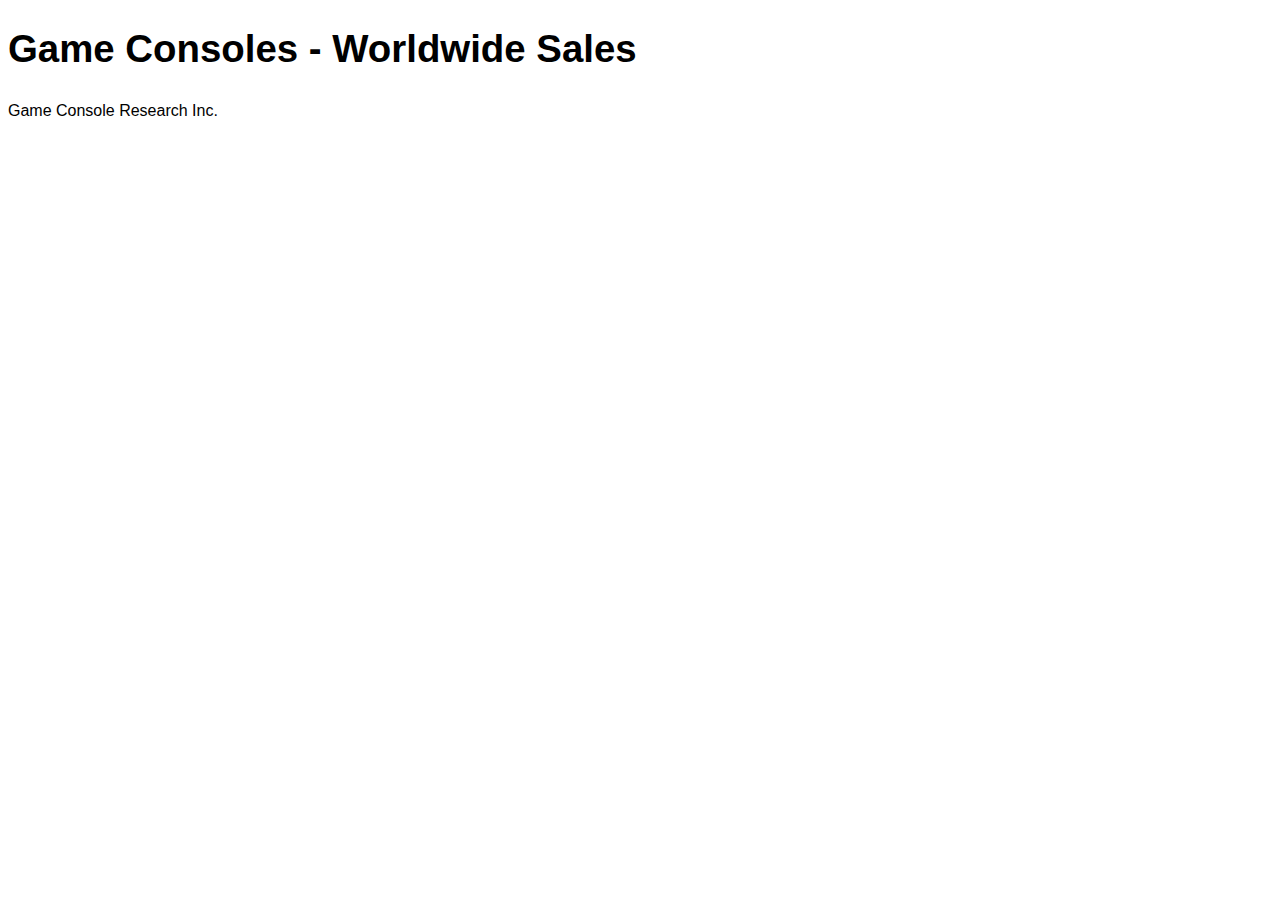
<file: lesson-12/index.html>
<!DOCTYPE html>
<html lang="en">
<head>
		<meta charset="UTF-8">
		<title>Game Consoles - Worldwide Sales</title>
		<meta name="viewport" content="width=device-width, initial-scale=1.0">
		<!-- We're not normalizing this HTML on purpose so that we can see some of the default table rendering - normalize addresses some of the table display issues -->
		<link href="css/tables.css" rel="stylesheet" />
		<!-- Thanks to Tristen Brown for the excellent (dependency-free) table sorting script -->
		<script src="js/tablesort/tablesort.min.js"></script>
		<link href="js/tablesort/css/tablesort.css" rel="stylesheet">
		<script src="js/tables.js"></script>
</head>

<body>
	<header>
		<h1>Game Consoles - Worldwide Sales</h1>
	</header>
	<main>
<!-- STEP 1a: Start with the basic TABLE element -->

<!-- STEP 2: Build out a fitting CAPTION element -->

<!-- STEP 4: Build out column groups and columns if necessary -->

<!-- STEP 5a: Group the table heading rows with a THEAD -->

<!-- STEP 1b: Build out the appropriate number of rows with TR -->

<!-- STEP 1c: For each piece of table data, build a TD -->

<!-- STEP 3a: Where appropriate, replace any TD elements with table headings (TH) -->

<!-- STEP 3b: Associate TH with data rows and/or columns -->

<!-- STEP 5b: Move the table footer row(s) up to just below the THEAD and surround with a TFOOT -->

<!-- STEP 5c: Encapsulate the remainder of the table data rows with the TBODY tags -->

<!-- STEP 5d: Look at the rendering in the browser, then head to css/tables.css for the next step -->
	</main>
	<footer>
		<small>Game Console Research Inc.</small>
	</footer>
</body>
</html>
</file>
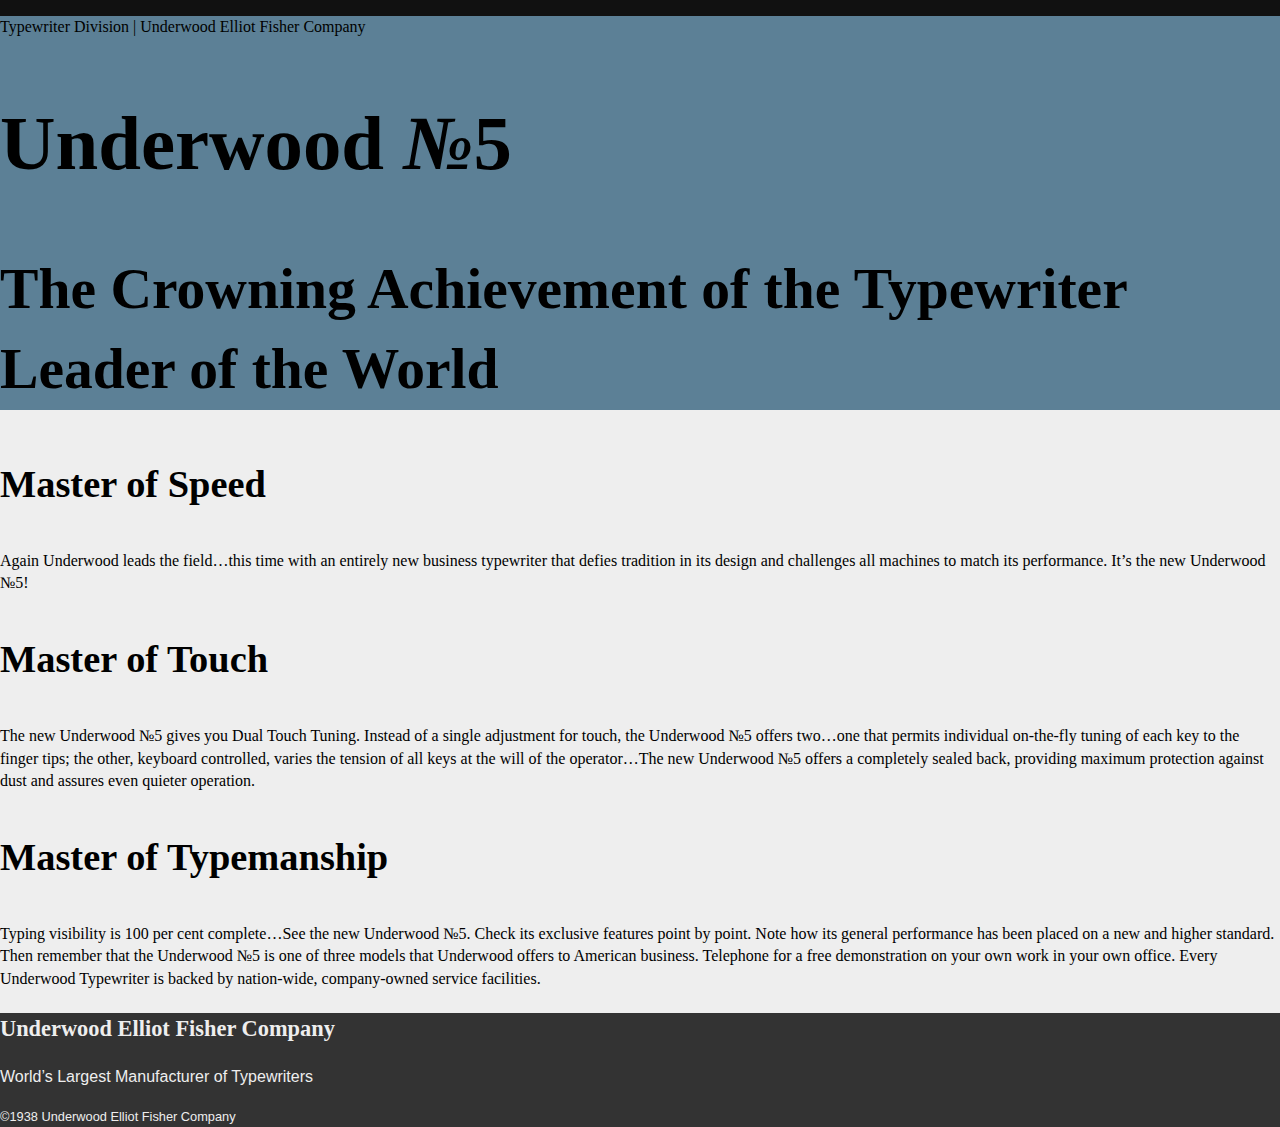
<file: lesson-2/index.html>
<!DOCTYPE html>
<html lang="en">
<head>
	<meta charset="utf-8" />
	<title>Underwood №5</title>
	<!-- STEP 1a: Add META viewport element for mobile rendering -->
	<meta name="viewport" content="width=device-width,inital-scale=1.0" />
	<!-- STEP 1b. Apply a normalize CSS stylesheet -->
	<link href="css/normalize.css" rel="stylesheet" />
	<link href="css/main.css" rel="stylesheet" />
	
</head>

<body>
	<header>
		<p>Typewriter Division | Underwood Elliot Fisher Company</p>
		<h1>Underwood <em>№</em>5</h1>
		<h2>The Crowning Achievement of the Typewriter Leader of the World</h2>
	</header>
	<main>
		<section>
			<h3>Master of Speed</h3>
			<p>Again Underwood leads the field…this time with an entirely new business typewriter that defies tradition in its design and challenges all machines to match its performance. It’s the new Underwood №5!</p>
		</section>
		<section>
			<h3>Master of Touch</h3>
			<p>The new Underwood №5 gives you Dual Touch Tuning. Instead of a single adjustment for touch, the Underwood №5 offers two…one that permits individual on-the-fly tuning of each key to the finger tips; the other, keyboard controlled, varies the tension of all keys at the will of the operator…The new Underwood №5 offers a completely sealed back, providing maximum protection against dust and assures even quieter operation.</p>
		</section>
		<section>
			<h3>Master of Typemanship</h3>
			<p>Typing visibility is 100 per cent complete…See the new Underwood №5. Check its exclusive features point by point. Note how its general performance has been placed on a new and higher standard. Then remember that the Underwood №5 is one of three models that Underwood offers to American business. Telephone for a free demonstration on your own work in your own office. Every Underwood Typewriter is backed by nation-wide, company-owned service facilities.</p>
		</section>
	</main>
	<footer>
		<h3>Underwood Elliot Fisher Company</h3>
		<p>World’s Largest Manufacturer of Typewriters</p>
		<small>©1938 Underwood Elliot Fisher Company</small>
	</footer>
</body>
</html>
</file>
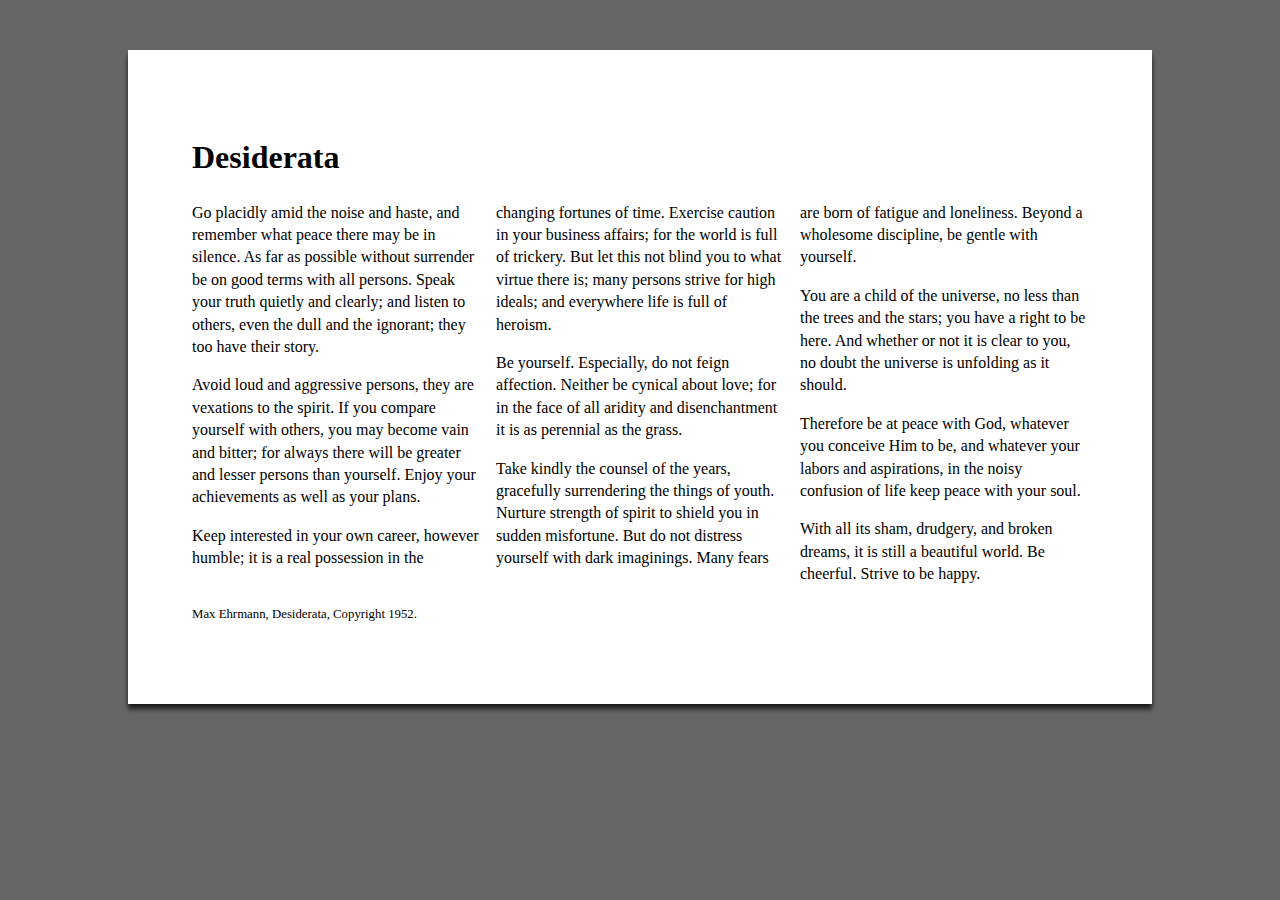
<file: lesson-3/index.html>
<!DOCTYPE html>
<html lang="en">
	<head>
		<meta charset="UTF-8" />
		<title>Desiderata - Max Ehrmann</title>
		<!-- STEP 1: Validate and repair HTML (http://validator.w3.org/) -->
		<!-- STEP 2: Address responsiveness with the meta viewport element -->
		<meta name="viewport" content="width=device-width, initial-scale=1.0">
		<!-- STEP 3a: Apply Eric Meyer's CSS Reset (http://meyerweb.com/eric/tools/css/reset/) -->
		<!-- <link rel="stylesheet" href="css/reset.css" /> -->
		<!-- STEP 3b: Comment out STEP 2, then apply Nicolas Gallagher and Jonathan Neal's Normalize.CSS (http://necolas.github.io/normalize.css/) -->
		<link rel="stylesheet" href="css/normalize.css" />
    	<!-- <link href="https://cdn.jsdelivr.net/npm/bootstrap@5.3.8/dist/css/bootstrap.min.css" rel="stylesheet" integrity="sha384-sRIl4kxILFvY47J16cr9ZwB07vP4J8+LH7qKQnuqkuIAvNWLzeN8tE5YBujZqJLB" crossorigin="anonymous"> -->

		<!-- STEP 4a: Add the primary stylesheet -->
		<link rel="stylesheet" href="css/main.css" />
		<!-- STEP 4b: Validate the CSS and repair (https://jigsaw.w3.org/css-validator/) -->


		<!-- STEP 5: Inspect the HTML and CSS using a variety of browser dev tools from different vendors -->
	</head>
	<body>
		<div id="page">
			<header>
				<h1>Desiderata</h1>
			</header>		
			<main>
				<p>Go placidly amid the noise and haste, and remember what peace there may be in silence. As far as possible without surrender be on good terms with all persons. Speak your truth quietly and clearly; and listen to others, even the dull and the ignorant; they too have their story.</p>
				<p>Avoid loud and aggressive persons, they are vexations to the spirit. If you compare yourself with others, you may become vain and bitter; for always there will be greater and lesser persons than yourself. Enjoy your achievements as well as your plans.</p>
				<p>Keep interested in your own career, however humble; it is a real possession in the changing fortunes of time. Exercise caution in your business affairs; for the world is full of trickery. But let this not blind you to what virtue there is; many persons strive for high ideals; and everywhere life is full of heroism.</p>
				<p>Be yourself. Especially, do not feign affection. Neither be cynical about love; for in the face of all aridity and disenchantment it is as perennial as the grass.</p>
				<p>Take kindly the counsel of the years, gracefully surrendering the things of youth. Nurture strength of spirit to shield you in sudden misfortune. But do not distress yourself with dark imaginings. Many fears are born of fatigue and loneliness. Beyond a wholesome discipline, be gentle with yourself.</p>
				<p>You are a child of the universe, no less than the trees and the stars; you have a right to be here. And whether or not it is clear to you, no doubt the universe is unfolding as it should.</p>
				<p>Therefore be at peace with God, whatever you conceive Him to be, and whatever your labors and aspirations, in the noisy confusion of life keep peace with your soul.</p>
				<p>With all its sham, drudgery, and broken dreams, it is still a beautiful world. Be cheerful. Strive to be happy.</p>
			</main>
			<footer>
				<p><small>Max Ehrmann, Desiderata, Copyright 1952.</small></p>
			</footer>
		</div><!-- #page -->
	</body>
</html>
</file>
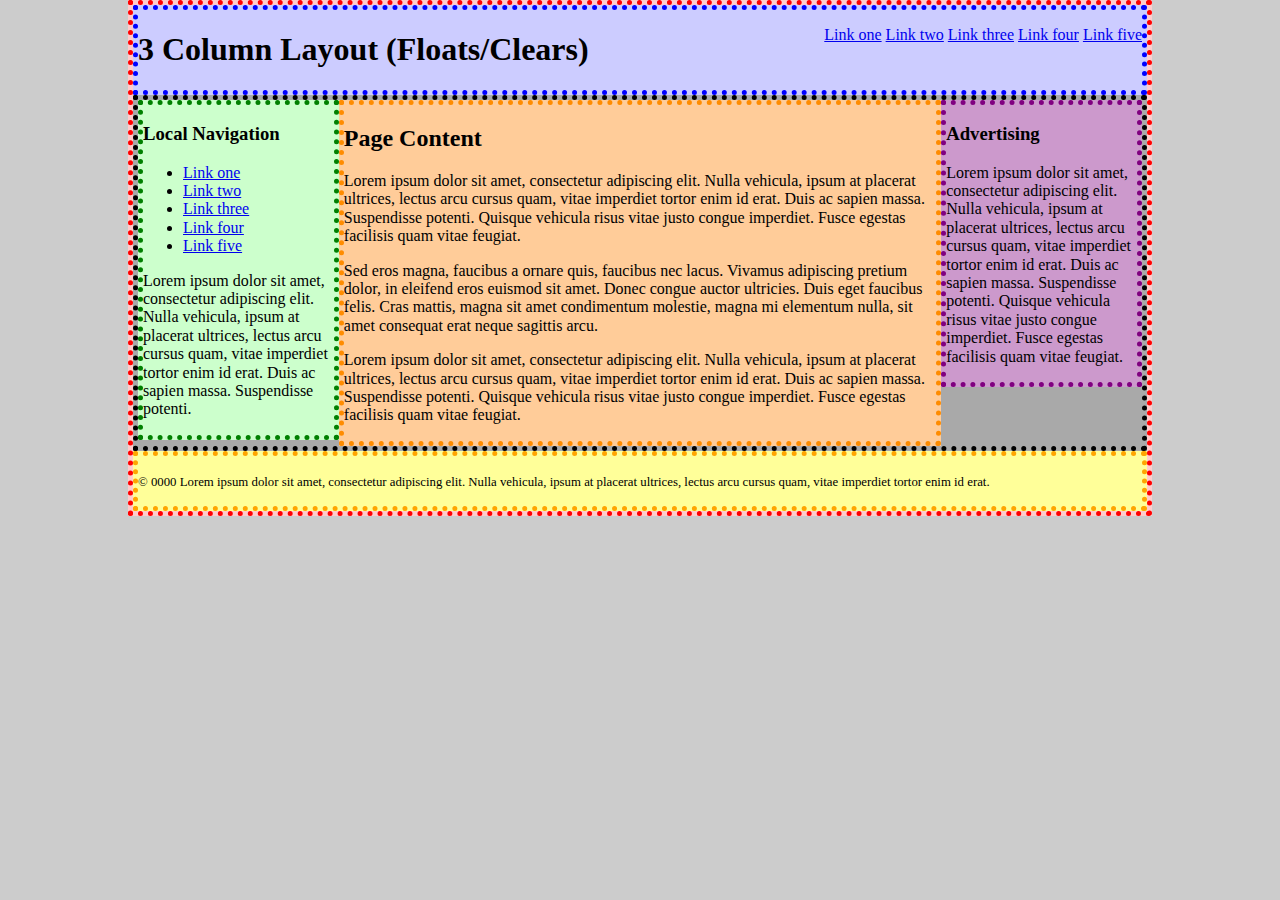
<file: lesson-4/index.html>
<!DOCTYPE html>
<html lang="en">
<head>
	<meta charset="utf-8" />
	<title>3 Column Layout - Floats/Clears</title>
	<meta name="viewport" content="device=device-width, initial-scale=1" />
	<!-- STEP 1a: Add normalize.css, then head to css/index.css for STEP 1b -->
	<link rel="stylesheet" href="css/normalize.css" />
	<link href="css/index.css" rel="stylesheet" />
</head>

<body>
	<div id="container">
		<header>
			<h1>3 Column Layout (Floats/Clears)</h1>
			<nav>
				<ul>
					<li><a href="#">Link one</a></li>
					<li><a href="#">Link two</a></li>
					<li><a href="#">Link three</a></li>
					<li><a href="#">Link four</a></li>
					<li><a href="#">Link five</a></li>
				</ul>
			</nav>
		</header>
		<main>
			<nav>
				<h3>Local Navigation</h3>
				<ul>
					<li><a href="#">Link one</a></li>
					<li><a href="#">Link two</a></li>
					<li><a href="#">Link three</a></li>
					<li><a href="#">Link four</a></li>
					<li><a href="#">Link five</a></li>
				</ul>
				<p>Lorem ipsum dolor sit amet, consectetur adipiscing elit. Nulla vehicula, ipsum at placerat ultrices, lectus arcu cursus quam, vitae imperdiet tortor enim id erat. Duis ac sapien massa. Suspendisse potenti.</p>
			</nav>
			<section>
				<h2>Page Content</h2>
				<p>Lorem ipsum dolor sit amet, consectetur adipiscing elit. Nulla vehicula, ipsum at placerat ultrices, lectus arcu cursus quam, vitae imperdiet tortor enim id erat. Duis ac sapien massa. Suspendisse potenti. Quisque vehicula risus vitae justo congue imperdiet. Fusce egestas facilisis quam vitae feugiat.</p>
				<p>Sed eros magna, faucibus a ornare quis, faucibus nec lacus. Vivamus adipiscing pretium dolor, in eleifend eros euismod sit amet. Donec congue auctor ultricies. Duis eget faucibus felis. Cras mattis, magna sit amet condimentum molestie, magna mi elementum nulla, sit amet consequat erat neque sagittis arcu.</p>
				<p>Lorem ipsum dolor sit amet, consectetur adipiscing elit. Nulla vehicula, ipsum at placerat ultrices, lectus arcu cursus quam, vitae imperdiet tortor enim id erat. Duis ac sapien massa. Suspendisse potenti. Quisque vehicula risus vitae justo congue imperdiet. Fusce egestas facilisis quam vitae feugiat.</p>
			</section>
			<aside>
				<h3>Advertising</h3>
				<p>Lorem ipsum dolor sit amet, consectetur adipiscing elit. Nulla vehicula, ipsum at placerat ultrices, lectus arcu cursus quam, vitae imperdiet tortor enim id erat. Duis ac sapien massa. Suspendisse potenti. Quisque vehicula risus vitae justo congue imperdiet. Fusce egestas facilisis quam vitae feugiat.</p>
			</aside>
		</main>
		<footer>
			<p><small>© 0000 Lorem ipsum dolor sit amet, consectetur adipiscing elit. Nulla vehicula, ipsum at placerat ultrices, lectus arcu cursus quam, vitae imperdiet tortor enim id erat.</small></p>
		</footer>
	</div><!-- #container -->
</body>
</html>
</file>
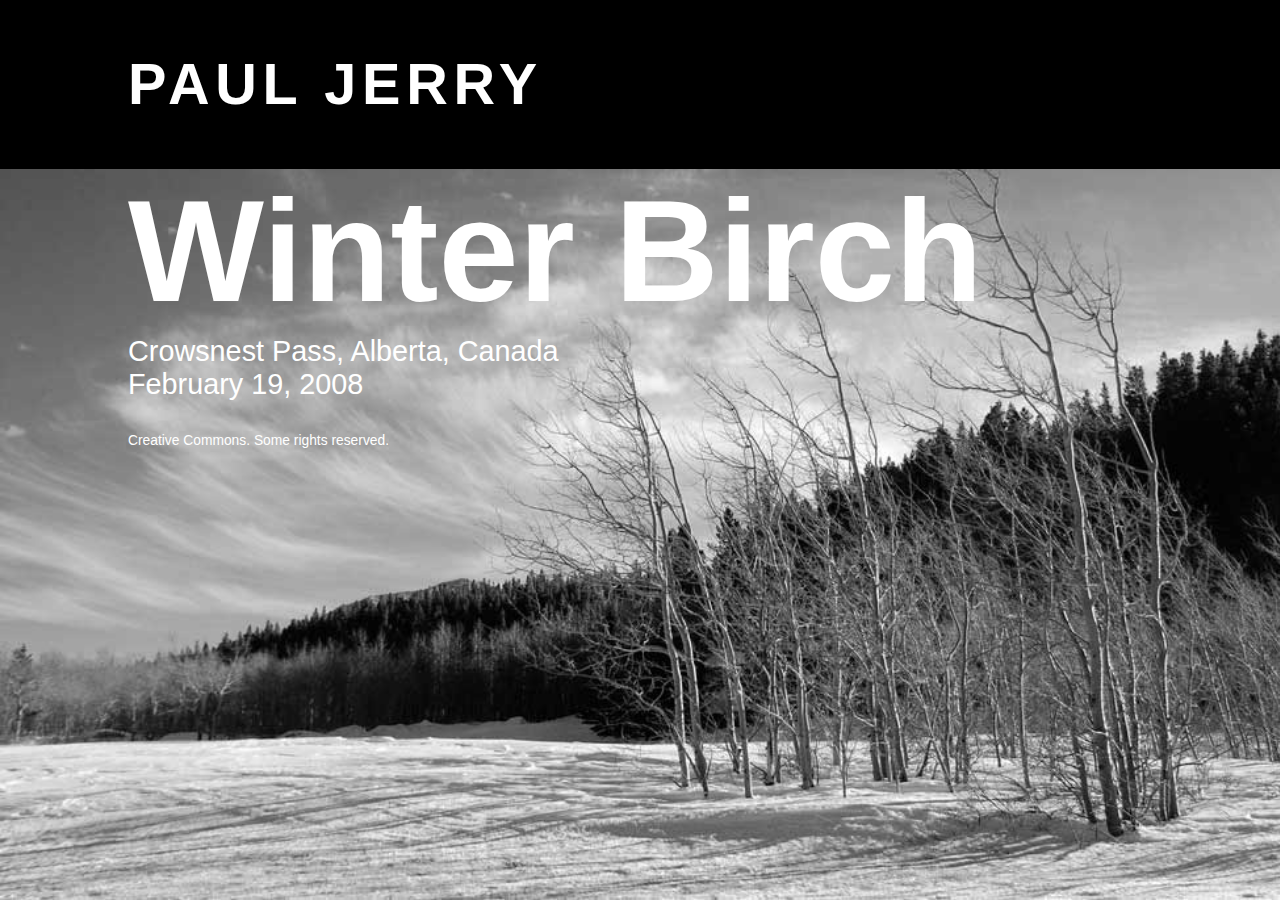
<file: lesson-5/index.html>
<!DOCTYPE html>
<html lang="en">
<head>
	<meta charset="utf-8" />
	<title>Winter Birch | Paul Jerry</title>
	<meta name="viewport" content="width=device-width, initial-scale=1" />
	<link href="css/normalize.css" rel="stylesheet" />
	<link href="css/colors.css" rel="stylesheet" />
</head>
<body>
	<header>
		<h1>Paul Jerry</h1>
	</header>
	<main>
		<h2>Winter Birch</h2>
		<p>Crowsnest Pass, Alberta, Canada <br><time datetime="2008-02-19">February 19, 2008</time></p>
	</main>
	<footer>
		<p><small>Creative Commons. Some rights reserved.</small></p>
	</footer>
</body>
</html>
</file>
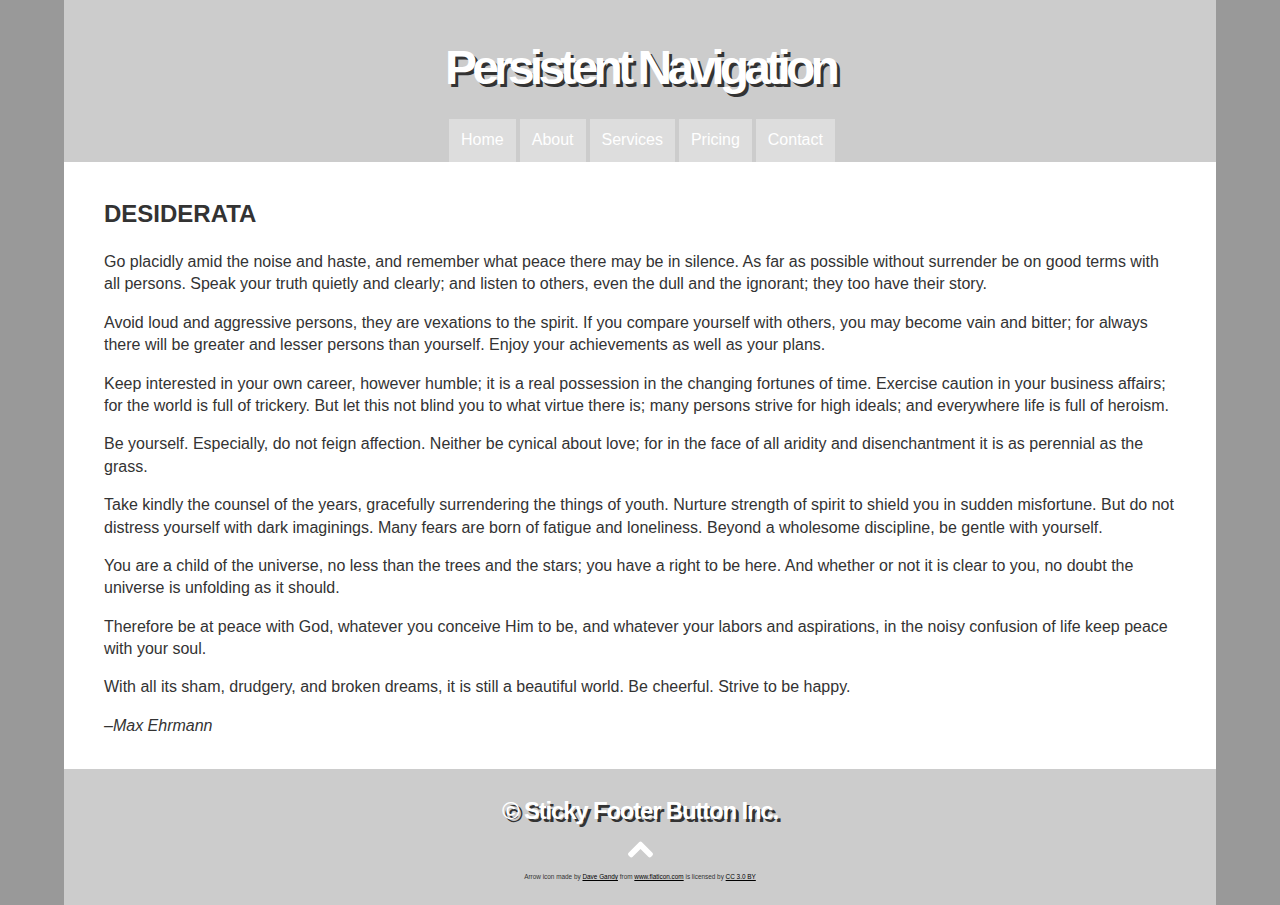
<file: lesson-9/index.html>
<!DOCTYPE html>
<html lang="en">
	<head>
		<meta charset="utf-8" />
		<title>Persistent Navigation</title>
		<meta name="viewport" content="width=device-width, initial-scale=1.0" />
		<link href="css/normalize.css" rel="stylesheet" />
		<!-- STEP 10: Extract all of the below CSS and put it into an external file, using the LINK element to attach it -->
		<!-- STEP 9b: Attach the custom JavaScript we built with a SCRIPT element - remember the 'defer' attribute -->
		<style>
			body{
				font-family: sans-serif;
				background: #999;
				min-width: 320px;
				color: #333;
			}
			#container {
				width: 90%;
				margin: 0 auto;
			}
			header {
				background: #ccc;
				padding-top: 1em;
			}
			header nav {
				overflow: hidden;
			}
			header nav ul {
				list-style-type: none;
				margin: 0;
				padding: 0;
				float: left;
				position: relative;
				left: 50%;
			}
			header nav ul li {
				float: left;
				position: relative;
				right: 50%;
				margin-left: 0.25em;
				background:#ddd;
			}
			header nav a {
				display: block;
				padding: 0.75em;
				color: #fff;
				text-decoration: none;
			}
			header nav a:hover {
				background: #fff;
				color: #000;
			}

			/* STEP 1a: Persistent navigation - manually add the class="floater" to the HEADER NAV and build out a fixed horizontal navigation bar */
			
			/* STEP 1b: Remove the class="floater" from the HTML */

			main {
				background: white;
				clear: both;
				line-height: 1.4;
				padding: 1em 0;
			}
			main p {
				margin-top: 0;
			}
			main blockquote {
			}

			header h1 {
				font-family: "Arial Black", Arial, sans-serif;
				font-size: 300%;
				margin: 0.5em;
				text-shadow: 3px 3px 0 #333;
				letter-spacing: -0.1em;
				text-align: center;
			}
			header h1 a {
				color: white;
				text-decoration: none;
			}
			blockquote h2 {
				text-transform: uppercase;
			}

			/* STEP 7a: Build out the styles for the pullquote, adding the class="pullquote2" to the SPAN element in the HTML to see how the styles look */

			/* STEP 7b: Add leading quotation marks and style them */

			/* STEP 7c: Remove the class"pullquote2" from the HTML */
			footer {
				background: #ccc;
				padding: 1em;
			}
			footer h3 {
				margin: 0;
				font-family: "Arial Black", Arial, sans-serif;
				font-size: 150%;
				margin: 0.5em;
				color: white;
				text-shadow: 3px 3px 0 #333;
				letter-spacing: -0.05em;
				text-align: center;
			}
			footer p {
				font-size: 50%;
				text-align: center;
			}
			footer a {
				color: black;
			}
			/* STEP 3a: Build out the sticky footer 'Back to top' button styles */
			
				/* STEP 3b: Now hide the button entirely, and we will make it visible later with JavaScript */
			

		</style>
	</head>
	<body>
		<div id="container">
			<header>
				<h1><a href="">Persistent Navigation</a></h1>
				<nav id="floatingbar">
					<ul>
						<li><a href="">Home</a></li>
						<li><a href="">About</a></li>
						<li><a href="">Services</a></li>
						<li><a href="">Pricing</a></li>
						<li><a href="">Contact</a></li>
					</ul>
				</nav>
			</header>
			<main>
				<blockquote>
					<h2>Desiderata</h2>

					<p>Go placidly amid the noise and haste, and remember what peace there may be in silence. As far as possible without surrender be on good terms with all persons. Speak your truth quietly and clearly; and listen to others, even the dull and the ignorant; they too have their story.</p>

					<p>Avoid loud and aggressive persons, they are vexations to the spirit. If you compare yourself with others, you may become vain and bitter; for always there will be greater and lesser persons than yourself. Enjoy your achievements as well as your plans.</p>

					<p><span class="pullquote">Keep interested in your own career, however humble; it is a real possession in the changing fortunes of time.</span> Exercise caution in your business affairs; for the world is full of trickery. But let this not blind you to what virtue there is; many persons strive for high ideals; and everywhere life is full of heroism.</p>

					<p>Be yourself. Especially, do not feign affection. Neither be cynical about love; for in the face of all aridity and disenchantment it is as perennial as the grass.</p>

					<p>Take kindly the counsel of the years, gracefully surrendering the things of youth. Nurture strength of spirit to shield you in sudden misfortune. But do not distress yourself with dark imaginings. Many fears are born of fatigue and loneliness. Beyond a wholesome discipline, be gentle with yourself.</p>

					<p>You are a child of the universe, no less than the trees and the stars; you have a right to be here. And whether or not it is clear to you, no doubt the universe is unfolding as it should.</p>

					<p>Therefore be at peace with God, whatever you conceive Him to be, and whatever your labors and aspirations, in the noisy confusion of life keep peace with your soul.</p>

					<p>With all its sham, drudgery, and broken dreams, it is still a beautiful world. Be cheerful. Strive to be happy.</p>

					<p><cite>&ndash;Max Ehrmann</cite></p>
			</main>
			<footer>
				<h3>© Sticky Footer Button Inc.</h3>
				<!-- STEP 6a: Build a simple 'back to top' anchor -->
				<p><a href="#" title="Back to top" class="top"><img src="images/arrows.svg" width="25" height="25" /></a></p>
				<p><small>Arrow icon made by <a href="http://www.flaticon.com/authors/dave-gandy" title="Dave Gandy">Dave Gandy</a> from <a href="http://www.flaticon.com" title="Flaticon">www.flaticon.com</a> is licensed by <a href="http://creativecommons.org/licenses/by/3.0/" title="Creative Commons BY 3.0" target="_blank">CC 3.0 BY</a></small></p>
			</footer>
		</div><!-- end #container -->
		<script>
		// STEP 2: Build out script to control visibility of persistent navigation based on the scrolling position
		// STEP 2a: Grab the #floatingbar as a var
		
		// STEP 2b: Determine how far down the top of the #floatingbar is from the top of the viewport and capture it with a variable called navTop
		
		// STEP 4a: Get the 'Back to top' button from the DOM with a const topButton
		
		// STEP 8a: Assign any and all elements with the class="pullquote" to the const pullQuote
		
		// STEP 2c: Build an event listener for the scroll event (https://developer.mozilla.org/en-US/docs/Web/Events/scroll)
		
			// STEP 2d: Check if the scroll position is further down than the top of the navbar...
			
				// STEP 2e: Automatically add the class="floater" to enable the persistent navigation styles we built out in STEP 1
				
				// STEP 4b: Set the sticky footer 'Back to top' button to display 'block' as the user has scrolled down the page somewhat
				
			
				// STEP 2f: The user is pretty close to the top of the page, so remove the class="floater" and display the regular tab-based navigation
				
				// STEP 4c: The user doesn't need the 'Back to top' button - they are at the top of the page, so set it to display 'none'
					
		

			// STEP 6a: Attach event listener to 'Back to top' button that calls the scrollToTop function built in STEP 5
			
				// STEP 6b: Prevent the default action of the anchor
			

			// STEP 5a: Build out Scroll-To-Top function
			
				// STEP 5b: Use the scrollBy() method to scroll the browser back up to the top of the page (https://developer.mozilla.org/en-US/docs/Web/API/Window/scrollBy)
						

			// STEP 8b: Write a forEach loop to duplicate the pullquote text and insert it into the page
			
				// STEP 8c: Get the parent element
				
				// STEP 8d: Clone the element (https://developer.mozilla.org/en-US/docs/Web/API/Node/cloneNode)
				
				// STEP 8e: Add a special class to the cloned SPAN element
				
				// STEP 8f: Insert cloned element into the DOM
				
			
			// STEP 9a: Move this entire JavaScript into an external file and put it into the /js folder
			/* Animated scrolling of page to top function inspired by the great tutorial at https://dzone.com/articles/back-to-top-pure-javascript and the MDN page about scrollBy() at https://developer.mozilla.org/en-US/docs/Web/API/Window/scrollBy */
		</script>
	</body>
</html>
</file>
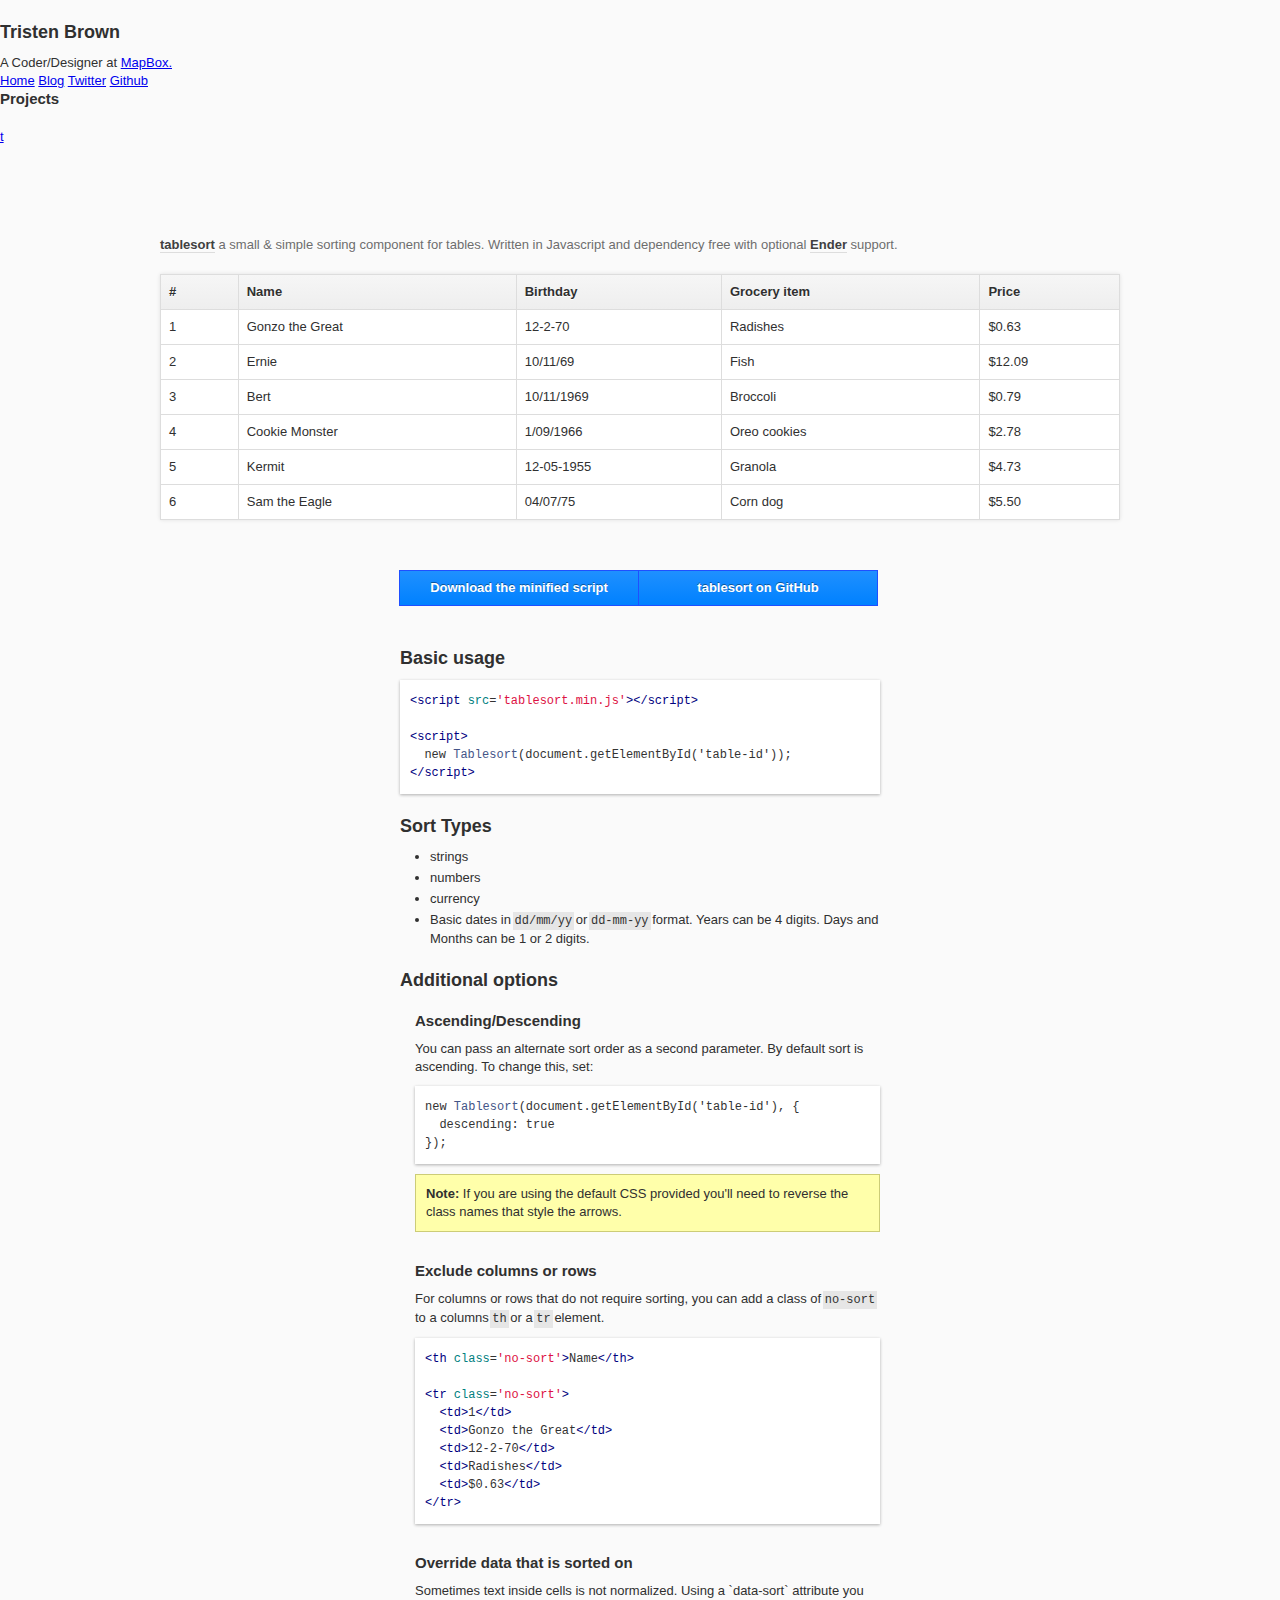
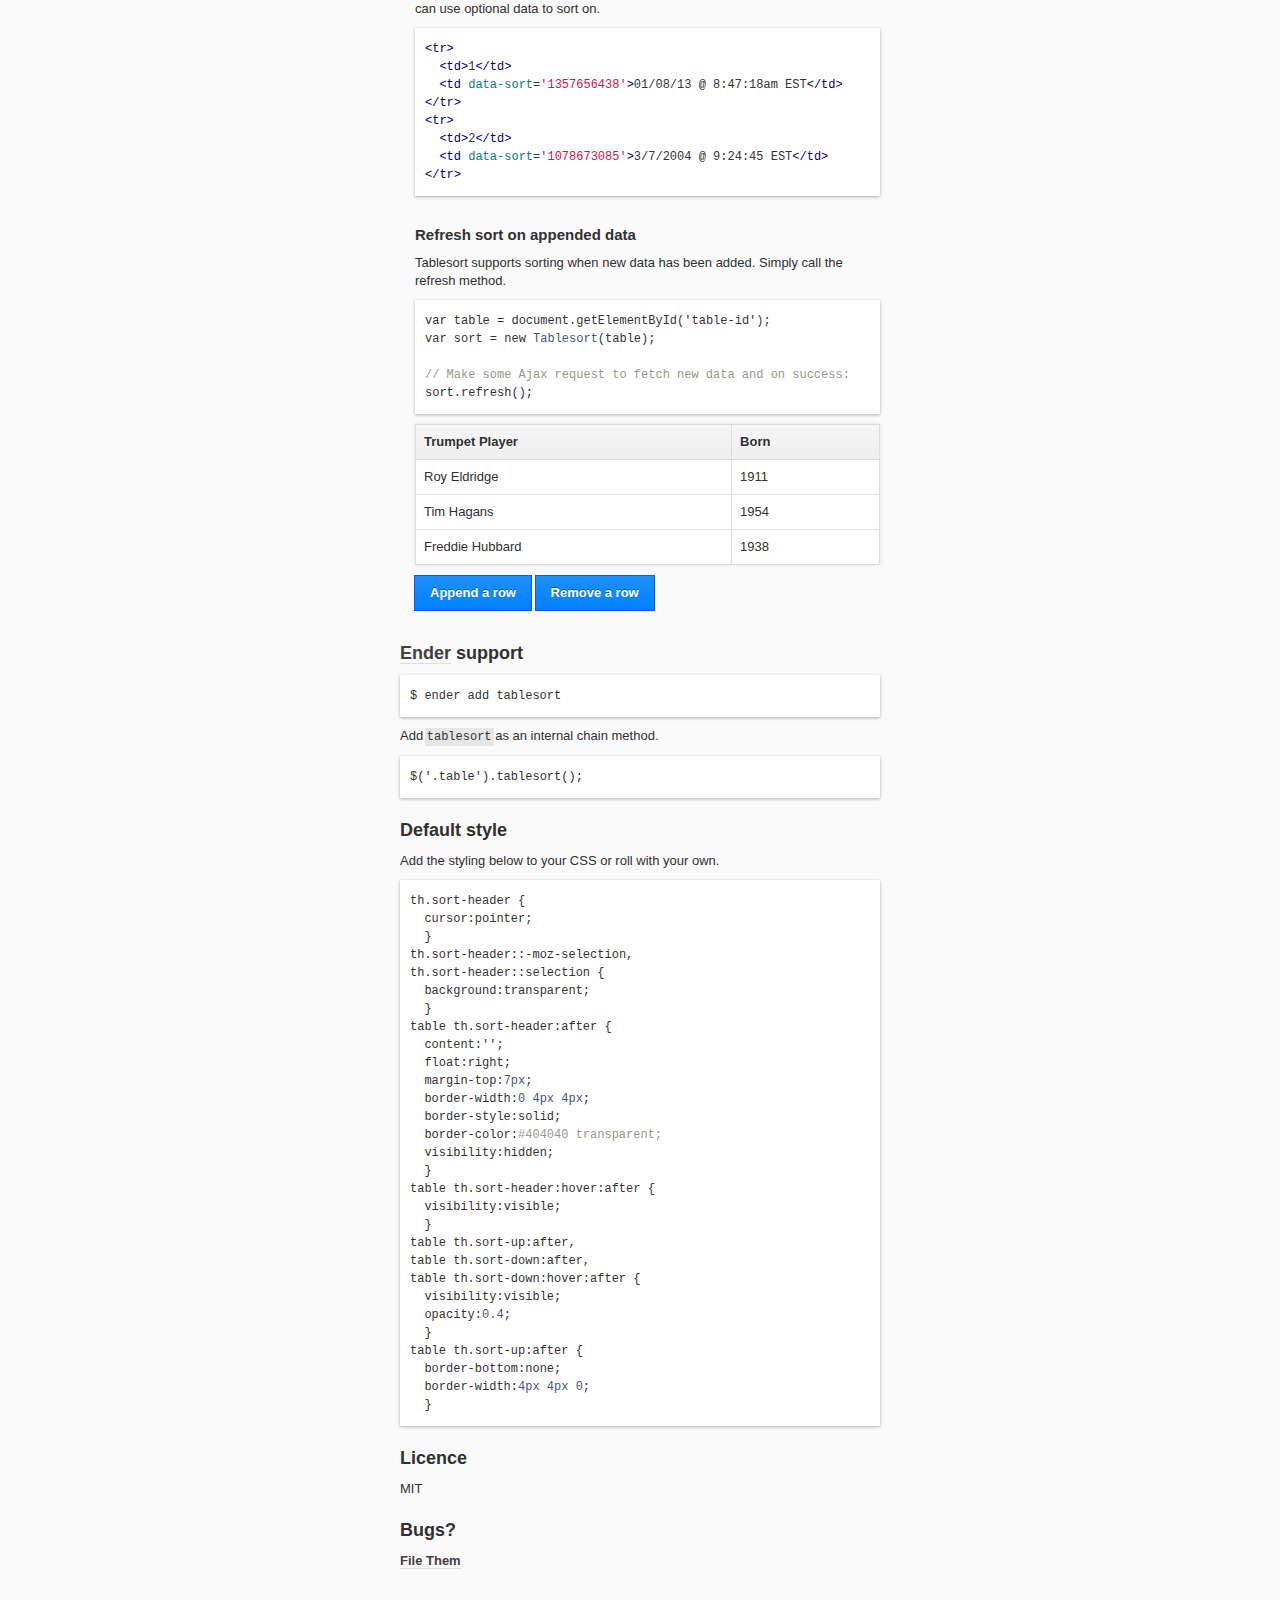
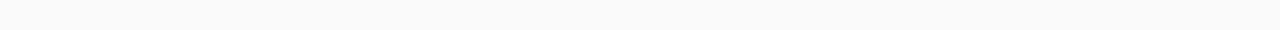
<file: lesson-12/js/tablesort/demo/index.html>
<!DOCTYPE html>
<html>
<head>
<meta charset=utf-8 />
<title>tablesort | tristen</title>
<link href='http://tristen.ca/global.css' rel='stylesheet'>
<link href='style.css' rel='stylesheet'>
</head>
<body onload='prettyPrint()'>

<div id='masthead'>
  <div class='limiter col12 clearfix'>
    <div class='col3'>
      <div class='inner'>
        <h2>Tristen Brown</h2>
        <p>A Coder/Designer at <a href='http://mapbox.com'>MapBox.</a></p>
        <a href='http://tristen.ca' class='icon home' title='Homepage'>Home</a>
        <a href='http://tristen.ca/blog' class='icon blog' title='Blog'>Blog</a>
        <a href='http://twitter.com/fallsemo' class='icon twitter' title='Twitter'>Twitter</a>
        <a href='http://github.com/tristen' class='icon github' title='GitHub'>Github</a>
      </div>
    </div>
    <div class='col col9'>
      <div class='inner'>
        <h3>Projects</h3>
        <ul id='tristen-projects'></ul>
      </div>
    </div>
    <a href='#' id='t-toggle'><span>t</span></a>
  </div>
</div>

<div class='page'>
  <div class='inner'>
    <div class='heading'>
      <h1><a href='http://github.com/tristen/tablesort'>tablesort</a><span class='description'> a small &amp; simple sorting component for tables. Written in Javascript and dependency free with optional <a href='http://ender.no.de'>Ender</a> support.</span></h1>
    </div>
    <table id='sort' class='sort'>
      <thead>
        <tr>
          <th>#</th>
          <th>Name</th>
          <th>Birthday</th>
          <th>Grocery item</th>
          <th>Price</th>
        </tr>
      </thead>
      <tbody>
        <tr>
          <td>1</td>
          <td>Gonzo the Great</td>
          <td>12-2-70</td>
          <td>Radishes</td>
          <td>$0.63</td>
        </tr>
        <tr>
          <td>2</td>
          <td>Ernie</td>
          <td>10/11/69</td>
          <td>Fish</td>
          <td>$12.09</td>
        </tr>
        <tr>
          <td>3</td>
          <td>Bert</td>
          <td>10/11/1969</td>
          <td>Broccoli</td>
          <td>$0.79</td>
        </tr>
        <tr>
          <td>4</td>
          <td>Cookie Monster</td>
          <td>1/09/1966</td>
          <td>Oreo cookies</td>
          <td>$2.78</td>
        </tr>
        <tr>
          <td>5</td>
          <td>Kermit</td>
          <td>12-05-1955</td>
          <td>Granola</td>
          <td>$4.73</td>
        </tr>
        <tr>
          <td>6</td>
          <td>Sam the Eagle</td>
          <td>04/07/75</td>
          <td>Corn dog</td>
          <td>$5.50</td>
        </tr>
      </tbody>
    </table>
    <div class='links clearfix'>
      <a class='button' href='https://raw.github.com/tristen/tablesort/gh-pages/tablesort.min.js'>Download the minified script</a>
      <a class='button' href='https://github.com/tristen/tablesort'>tablesort on GitHub</a>
    </div>

  </div>
  <div class='content'>
    <div class='inner'>
      <h2 id='usage'>Basic usage</h2>
  <pre class='prettyprint'>
&lt;script src='tablesort.min.js'&gt;&lt;/script&gt;

&lt;script&gt;
  new Tablesort(document.getElementById('table-id'));
&lt;/script&gt;</pre>

      <h2 id='types'>Sort Types</h2>
      <ul>
        <li>strings</li>
        <li>numbers</li>
        <li>currency </li>
        <li>Basic dates in <code>dd/mm/yy</code> or <code>dd-mm-yy</code> format. Years can be
        4 digits. Days and Months can be 1 or 2 digits.</li>
      </ul>

      <h2 id='options'>Additional options</h2>
      <div class='options'>
        <h3 id='direction'>Ascending/Descending</h3>
        <p>You can pass an alternate sort order as a second parameter. By default sort is ascending. To change this, set:</p>
  <pre class='prettyprint'>
new Tablesort(document.getElementById('table-id'), {
  descending: true
});</pre>
<p class='notice'><strong>Note:</strong> If you are using the default CSS provided you'll need to reverse the class names that style the arrows.</p>
        <h3 id='exclude'>Exclude columns or rows</h3>
        For columns or rows that do not require sorting, you can add a class of <code>no-sort</code> to a columns <code>th</code> or a <code>tr</code> element.
<pre class='prettyprint'>
&lt;th class='no-sort'&gt;Name&lt;/th&gt;

&lt;tr class='no-sort'&gt;
  &lt;td&gt;1&lt;/td&gt;
  &lt;td&gt;Gonzo the Great&lt;/td&gt;
  &lt;td&gt;12-2-70&lt;/td&gt;
  &lt;td&gt;Radishes&lt;/td&gt;
  &lt;td&gt;$0.63&lt;/td&gt;
&lt;/tr&gt;
</pre>


        <h3 id='data-sort'>Override data that is sorted on</h3>
        <p>Sometimes text inside cells is not normalized. Using a `data-sort` attribute you can use optional data to sort on.</p>
<pre class='prettyprint'>
&lt;tr>
  &lt;td&gt;1&lt;/td&gt;
  &lt;td data-sort='1357656438'&gt;01/08/13 @ 8:47:18am EST&lt;/td&gt;
&lt;/tr&gt;
&lt;tr&gt;
  &lt;td&gt;2&lt;/td&gt;
  &lt;td data-sort='1078673085'&gt;3/7/2004 @ 9:24:45 EST&lt;/td&gt;
&lt;/tr&gt;
</pre>

        <h3 id='refresh'>Refresh sort on appended data</h3>
        <p>Tablesort supports sorting when new data has been added. Simply call the refresh method.</p>
        <pre class='prettyprint'>
var table = document.getElementById('table-id');
var sort = new Tablesort(table);

// Make some Ajax request to fetch new data and on success:
sort.refresh();
</pre>
        <table id='refresh-table' class='sort'>
          <thead>
            <tr>
              <th>Trumpet Player</th>
              <th>Born</th>
            </tr>
          </thead>
          <tbody>
            <tr>
              <td>Roy Eldridge</td>
              <td>1911</td>
            </tr>
            <tr>
              <td>Tim Hagans</td>
              <td>1954</td>
            </tr>
            <tr>
              <td>Freddie Hubbard</td>
              <td>1938</td>
            </tr>
          </tbody>
        </table>
        <a href='#' id='add' class='button'>Append a row</a>
        <a href='#' id='remove' class='button'>Remove a row</a>
      </div>
      <h2><a href='http://ender.no.de'>Ender</a> support</h2>
<pre class='prettyprint'>$ ender add tablesort</pre>

<p>Add <code>tablesort</code> as an internal chain method.</p>
<pre class='prettyprint'>
$('.table').tablesort();
</pre>

      <h2 id='style'>Default style</h2>
      <p>Add the styling below to your CSS or roll with your own.</p>
  <pre class='prettyprint' style='font-weight:normal;'>
th.sort-header {
  cursor:pointer;
  }
th.sort-header::-moz-selection,
th.sort-header::selection {
  background:transparent;
  }
table th.sort-header:after {
  content:'';
  float:right;
  margin-top:7px;
  border-width:0 4px 4px;
  border-style:solid;
  border-color:#404040 transparent;
  visibility:hidden;
  }
table th.sort-header:hover:after {
  visibility:visible;
  }
table th.sort-up:after,
table th.sort-down:after,
table th.sort-down:hover:after {
  visibility:visible;
  opacity:0.4;
  }
table th.sort-up:after {
  border-bottom:none;
  border-width:4px 4px 0;
  }</pre>

    <h2 id='licence'>Licence</h2>
    <p>MIT</p>

    <h2 id='issues'>Bugs?</h2>
    <a href='https://github.com/tristen/tablesort/issues'>File Them</a>
    </div>
  </div>
</div>
<script src='http://tristen.ca/site.js'></script>
<script>
  var masthead = new Tristen();
  masthead.masthead();
</script>
<script src='prettify.js'></script>
<script src='../tablesort.min.js'></script>
<script>
  new Tablesort(document.getElementById('sort'));

  var trumpeters = [
    {
      "name": "Miles Davis",
      "born": 1926
    },
    {
      "name": "Dizzy Gillespie",
      "born": 1917
    },
    {
      "name": "Wynton Marsalis",
      "born": 1961
    },
    {
      "name": "Tom Harell",
      "born": 1946
    },
    {
      "name": "Roy Hargrove",
      "born": 1969
    },
    {
      "name": "Chet Baker",
      "born": 1929
    },
    {
      "name": "Nicholas Payton",
      "born": 1973
    },
    {
      "name": "Wallace Roney",
      "born": 1960
    },
    {
      "name": "Rex Stewart",
      "born": 1907
    },
    {
      "name": "Tim Hagans",
      "born": 1954
    },
    {
      "name": "Roy Eldridge",
      "born": 1911
    },
    {
      "name": "Freddie Hubbard",
      "born": 1938
    }
  ]
  var r = document.getElementById('refresh-table');
  var add = document.getElementById('add');
  var remove = document.getElementById('remove');
  var refresh = new Tablesort(r);

  function cancel(event) {
    (event.preventDefault) ? event.preventDefault() : event.returnValue = false;
    (event.stopPropagation) ? event.stopPropagation() : event.cancelBubble = true;
  }

addEvent(add, 'click', function(e) {
  cancel(e);
  var player = trumpeters[Math.floor(Math.random() * trumpeters.length)];

  var rowCount = r.rows.length;
  var row = r.insertRow(rowCount);

  var cellName = row.insertCell(0);
      cellName.innerHTML = player.name;

  var cellBorn = row.insertCell(1);
      cellBorn.innerHTML = player.born;

  refresh.refresh();
});
addEvent(remove, 'click', function(e) {
  cancel(e);
  var rowCount = r.rows.length;
  if (rowCount === 2) return;
  r.deleteRow(rowCount - 1);
});
</script>

<script>
var analytics=analytics||[];(function(){var e=["identify","track","trackLink","trackForm","trackClick","trackSubmit","page","pageview","ab","alias","ready","group"],t=function(e){return function(){analytics.push([e].concat(Array.prototype.slice.call(arguments,0)))}};for(var n=0;n<e.length;n++)analytics[e[n]]=t(e[n])})(),analytics.load=function(e){var t=document.createElement("script");t.type="text/javascript",t.async=!0,t.src=("https:"===document.location.protocol?"https://":"http://")+"d2dq2ahtl5zl1z.cloudfront.net/analytics.js/v1/"+e+"/analytics.min.js";var n=document.getElementsByTagName("script")[0];n.parentNode.insertBefore(t,n)};
analytics.load("ppyh4q5xb3");
</script>

</body>
</html>
</file>
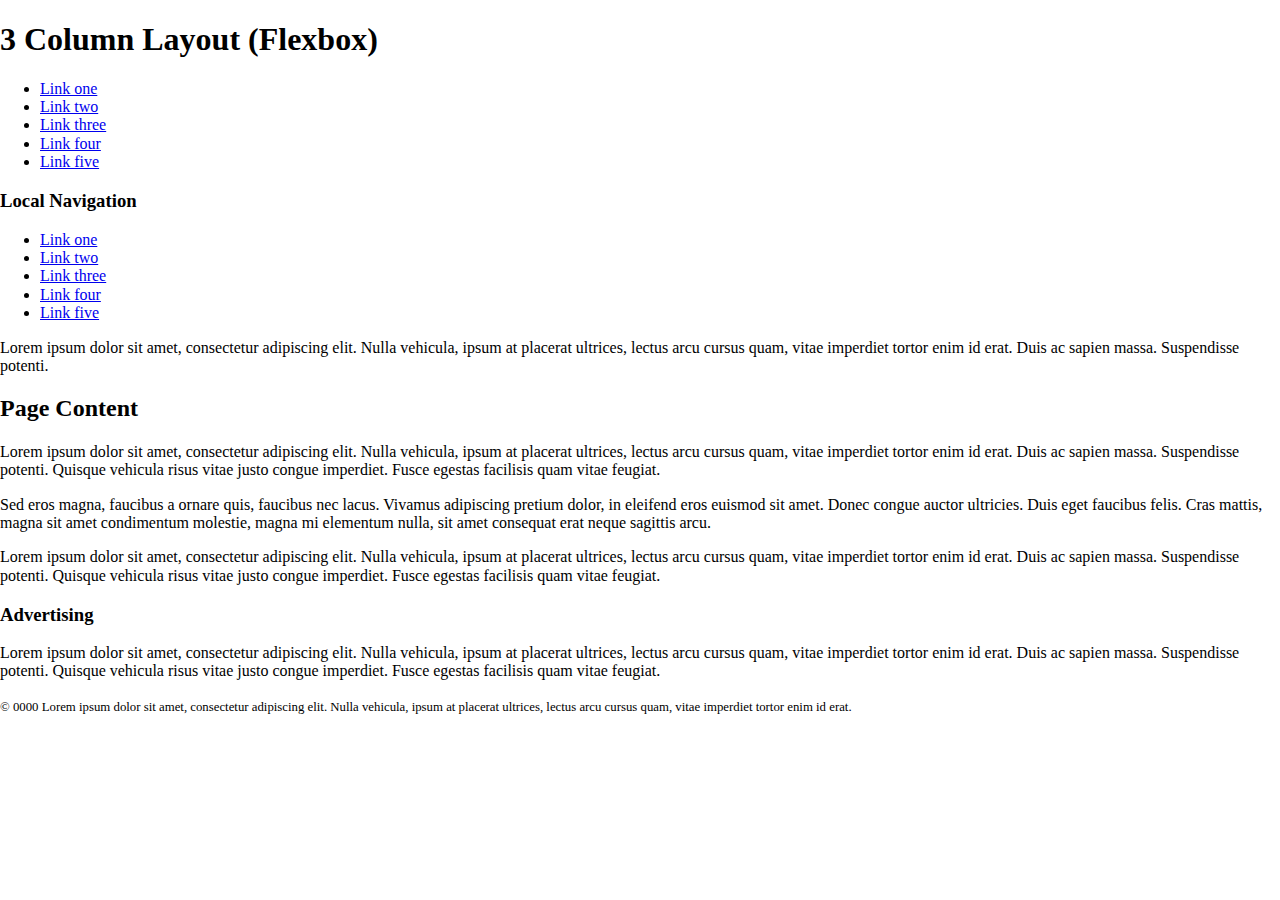
<file: lesson-4/flex.html>
<!DOCTYPE html>
<html lang="en">
<head>
	<meta charset="utf-8" />
	<title>3 Column Layout - Flexbox</title>
	<meta name="viewport" content="width=device-width, initial-scale=1" />
	<link href="css/normalize.css" rel="stylesheet" />
	<!-- STEP 1: Attach the flex.css stylesheet, then proceed to the next step inside the CSS file -->
	
</head>
<body>
	<div id="container">
		<header>
			<h1>3 Column Layout (Flexbox)</h1>
			<nav>
				<ul>
					<li><a href="#">Link one</a></li>
					<li><a href="#">Link two</a></li>
					<li><a href="#">Link three</a></li>
					<li><a href="#">Link four</a></li>
					<li><a href="#">Link five</a></li>
				</ul>
			</nav>
		</header>
		<main>
			<nav>
				<h3>Local Navigation</h3>
				<ul>
					<li><a href="#">Link one</a></li>
					<li><a href="#">Link two</a></li>
					<li><a href="#">Link three</a></li>
					<li><a href="#">Link four</a></li>
					<li><a href="#">Link five</a></li>
				</ul>
				<p>Lorem ipsum dolor sit amet, consectetur adipiscing elit. Nulla vehicula, ipsum at placerat ultrices, lectus arcu cursus quam, vitae imperdiet tortor enim id erat. Duis ac sapien massa. Suspendisse potenti.</p>
			</nav>
			<section>
				<h2>Page Content</h2>
				<p>Lorem ipsum dolor sit amet, consectetur adipiscing elit. Nulla vehicula, ipsum at placerat ultrices, lectus arcu cursus quam, vitae imperdiet tortor enim id erat. Duis ac sapien massa. Suspendisse potenti. Quisque vehicula risus vitae justo congue imperdiet. Fusce egestas facilisis quam vitae feugiat.</p>
				<p>Sed eros magna, faucibus a ornare quis, faucibus nec lacus. Vivamus adipiscing pretium dolor, in eleifend eros euismod sit amet. Donec congue auctor ultricies. Duis eget faucibus felis. Cras mattis, magna sit amet condimentum molestie, magna mi elementum nulla, sit amet consequat erat neque sagittis arcu.</p>
				<p>Lorem ipsum dolor sit amet, consectetur adipiscing elit. Nulla vehicula, ipsum at placerat ultrices, lectus arcu cursus quam, vitae imperdiet tortor enim id erat. Duis ac sapien massa. Suspendisse potenti. Quisque vehicula risus vitae justo congue imperdiet. Fusce egestas facilisis quam vitae feugiat.</p>
			</section>
			<aside>
				<h3>Advertising</h3>
				<p>Lorem ipsum dolor sit amet, consectetur adipiscing elit. Nulla vehicula, ipsum at placerat ultrices, lectus arcu cursus quam, vitae imperdiet tortor enim id erat. Duis ac sapien massa. Suspendisse potenti. Quisque vehicula risus vitae justo congue imperdiet. Fusce egestas facilisis quam vitae feugiat.</p>
			</aside>
		</main>
		<footer>
			<p><small>© 0000 Lorem ipsum dolor sit amet, consectetur adipiscing elit. Nulla vehicula, ipsum at placerat ultrices, lectus arcu cursus quam, vitae imperdiet tortor enim id erat.</small></p>
		</footer>
	</div><!-- #container -->
</body>
</html>
</file>
<file: FinalProject/styles.css>
/* ==========================================================================
 * Style Stage Theme: "Cyber Brutalism" Midnight Sky
 * Author: Mustafa Ali
 * Description: A style that can only be best described as midnight sky
 *
 * Citations & References:
 * - Guidelines & Base HTML structure adapted from the provided 
 * stylestage.htm file.
 * - CSS Grid Layout technique adapted from MDN Web Docs: 
 * https://developer.mozilla.org/en-US/docs/Web/CSS/CSS_Grid_Layout
 * ========================================================================== */

/* =========================================
   Reset & Base Styles
   ========================================= */
*, *::before, *::after {
  box-sizing: border-box;
}

body {
  margin: 0;
  padding: 0;
  background-color: #0a0a0a;
  color: #f0f0f0;
  font-family: "Courier New", Courier, monospace;
  line-height: 1.6;
  background-image: linear-gradient(rgba(0, 255, 204, 0.05) 1px, transparent 1px),
                    linear-gradient(90deg, rgba(0, 255, 204, 0.05) 1px, transparent 1px);
  background-size: 20px 20px;
}
/* =========================================
   Typography
   ========================================= */
h1, h2, h3, h4 {
  font-family: "Impact", "Arial Black", "Segoe UI Black", sans-serif;
  text-transform: uppercase;
  letter-spacing: 2px;
  margin-top: 0;
  line-height: 1.1;
}

h1 {
  font-size: 3rem;
  color: #fcee0a;
  text-shadow: 4px 4px 0px #ff0055;
  margin-bottom: 0.5rem;
}

h2 {
  font-size: 2rem;
  background-color: #00ffcc;
  color: #0a0a0a;
  display: inline-block;
  padding: 0.2rem 0.5rem;
  border: 2px solid #f0f0f0;
  box-shadow: 4px 4px 0px #f0f0f0;
}

p {
  font-size: 1.1rem;
  margin-bottom: 1.5rem;
}

a {
  color: #00ffcc;
  text-decoration: none;
  font-weight: bold;
  border-bottom: 2px solid #00ffcc;
  transition: all 0.2s ease-in-out;
}

a:hover, a:focus {
  background-color: #00ffcc;
  color: #0a0a0a;
}

blockquote {
  margin: 1.5rem 0;
  padding: 1.5rem;
  border-left: 8px solid #fcee0a;
  background-color: #1a1a1a;
  font-style: italic;
}


/* =========================================
   Mobile-First Layout (Smartphones)
   ========================================= */
.container {
  width: 90%;
  max-width: 1200px;
  margin: 0 auto;
  padding: 3rem 0;
}

header {
  text-align: center;
  border-bottom: 4px solid #f0f0f0;
  padding: 3rem 0;
  background-color: #1a1a1a;
}

nav {
  background-color: #ff0055;
  border-bottom: 4px solid #f0f0f0;
  position: sticky;
  top: 0;
  z-index: 100;
}

nav ul {
  list-style: none;
  margin: 0;
  padding: 0.5rem;
  display: flex;
  flex-wrap: wrap;
  justify-content: center;
}

nav li {
  margin: 0.25rem;
}

nav a {
  color: #f0f0f0;
  border: 2px solid #f0f0f0;
  padding: 0.4rem 0.8rem;
  background-color: #0a0a0a;
  text-transform: uppercase;
  font-family: "Impact", "Arial Black", "Segoe UI Black", sans-serif;
  display: inline-block;
}

nav a:hover {
  background-color: #fcee0a;
  color: #0a0a0a;
}

/* =========================================
   Footer and Content Panel
   ========================================= */


main, aside {
  padding: 1.5rem;
}

article section {
  background-color: #1a1a1a;
  border: 4px solid #f0f0f0;
  padding: 1.5rem;
  margin-bottom: 3rem;
  box-shadow: 8px 8px 0px #ff0055;
}

.profile, #styles {
  background-color: #1a1a1a;
  border: 4px solid #f0f0f0;
  margin-bottom: 3rem;
  padding: 1.5rem;
}

.page-footer {
  text-align: center;
  border-top: 4px solid #f0f0f0;
  background-color: #1a1a1a;
  padding: 3rem 0;
  margin-top: 3rem;
}

.page-footer ul {
  list-style: none;
  padding: 0;
  display: flex;
  flex-direction: column;
}

.page-footer li {
  margin-bottom: 0.5rem;
}

.page-footer li:last-child {
  margin-bottom: 0;
}
</file>
<file: lab-1/css/main.css>
h1 {
    font-family: "Libre Franklin", sans-serif;
    columns: 3;
}

p {
  column-count: 3;
  column-gap: 2.5rem;
  column-rule: 2px; 
  text-align: center;

}
header p {
    text-transform: uppercase;
    text-emphasis: inherit;
}
h2 {
column-span: all;
  text-align: center;
  font-family: "Libre Franklin", sans-serif;
  font-size: 1.2rem;
  border-top: 2px solid black;
  border-bottom: 2px solid black;
  padding: 5px 0;
  margin-bottom: 20px;
}
</file>
<file: lab-2/css/base.css>
/* Base styles for Lab 2
-------------------------------------------------- */
html {
	box-sizing: border-box;
}
*, *:before, *:after {
	box-sizing: inherit;
}
body {
	font-family: sans-serif;
	background-color: rgb(240,240,240);
}
header {
	padding: 1em;
}
main {
	display: flex;
	flex-direction: row;
	justify-content: space-around;
	flex-wrap: wrap;
}
main section {
	width: 20%;
	padding: 0.5em;
	background-color: rgb(255,255,255);
	box-shadow: 0px 7px 15px 5px rgba(0,0,0,0.1); 
}
main section h2 {
	margin: 0;
}
main section h3 {
	margin: 0;
	font-size: 75%;
}
main section div {
	margin-top: 0.5em;
	padding: 0.5em;
	color: rgb(255,255,255);
	background-color: grey;
	height: 3em;
}
footer {
	padding: 1em;
}
</file>
<file: lesson-1/css/styles.css>
@charset "UTF-8";

/* STEP 1: Named Selector
------------------------------------------------------- */


/* STEP 2: ID Selector
------------------------------------------------------- */


/* STEP 3: Class Selector
------------------------------------------------------- */


/* STEP 4: Contextual/Descendent Selector
------------------------------------------------------- */


/* STEP 5: Grouped Selector
------------------------------------------------------- */


/* STEP 6: Pseudo-Class Selector
------------------------------------------------------- */


/* STEP 7: Structural Pseudo-Class Selector
------------------------------------------------------- */


/* STEP 8: Pseudo-Element Selector
------------------------------------------------------- */


/* STEP 9: Combinator Selector
------------------------------------------------------- */


/* STEP 10: Attribute Selector
------------------------------------------------------- */


/* STEP 11: Getting Crazy
------------------------------------------------------- */
</file>
<file: lesson-12/css/tables.css>
@charset "utf-8";

html {
    font: 120%/1.2 "Trebuchet MS", Arial, Helvetica, sans-serif;
}
/* STEP 7: Collapse borders */
table {

/* STEP 9a: Adjust placement of table caption */

/* STEP 9b: Try different values for table-layout (https://developer.mozilla.org/en-US/docs/Web/CSS/table-layout) in conjunction with the width property. */

}
/* STEP 10b: Zebra striping for columns */
col:nth-child(2) {

}

/* STEP 8: Adjust padding for usability with TH and TD */
td, th {

}
th {
    background: rgba(225,225,225,1);
}
/* STEP 6: Align table headings in the table body */
tbody th {

}
thead tr:first-child th:first-child {
    /* Hide top left cell - it's empty */

}
/* STEP 10a: Zebra striping for rows */

tfoot td {
    font-size: 60%;
}
caption {
    font-size: 150%;
}
/* STEP 10c: Have a look at the result in the browser, then head to js/tables.js for the next step */
</file>
<file: lesson-12/js/tablesort/css/tablesort.css>
@charset "UTF-8";
/* Tablesort specific styling ---------- */
/* http://tristen.ca/tablesort/demo/  -- */
th.sort-header {
  cursor:pointer;
  }
th.sort-header::-moz-selection,
th.sort-header::selection {
  background:transparent;
  }
table th.sort-header:after {
  content:'';
  float:right;
  margin-top:7px;
  border-width:0 4px 4px;
  border-style:solid;
  border-color:#333 transparent;
  opacity: 0.4;
  visibility:hidden;
  }
table th sort-header:hover {
	background-color: #eee;
}
table th.sort-header:hover:after {
  visibility:visible;
  }
table th.sort-up:after,
table th.sort-down:after,
table th.sort-down:hover:after {
  visibility:visible;
  opacity:1;
  }
table th.sort-up:after {
  border-bottom:none;
  border-width:4px 4px 0;
  }
</file>
<file: lesson-2/css/main.css>
@charset "UTF-8";



html {
	/* STEP 2: Set base font size */
	font-size: 100%;
	/* STEP 3: Set base line-height (leading) */
	line-height: 1.4;
	/* STEP 4: Set base font-family (font stack) */
	font-family: Cambria, Cochin, Georgia, Times, 'Times New Roman', serif;
	background: #111;
	/* STEP 10a: set the background image */
	
	/* Image credit: How much? by el patojo CC https://www.flickr.com/photos/elpatojo/250157893 */
	/* STEP 10b: set the background attachment */
	
	/* STEP 10c: set the background image size to cover the viewport */
	
}
/* STEP 5: Set font sizes according to a typographic scale (h1-h6 and p) */
h1 {
	font-size: 4.8rem;
	/* STEP 7a: Set primary heading font - use "Alfa Slab One" from Google Fonts - place the appropriate @import at the top of this CSS file, then set the font-family to the same, with a fallback to "Rockwell" - then set font-weight to normal (we don't need to bold these fonts) */
	
	/* ...try editing the CSS in the browser dev tools to see the fallback if the Google Font fails to load */
}
h1 em {
	/* STEP 7e: The numero character/symbol is not heavy enough for the surrounding text, so we will set it with a heavy font, and eliminate the italics */
	
}
h2 {
	font-size: 3.6rem;
	/* STEP 7b: Set subheading font to 'Century Gothic', with a fallback to Futura for Mac, then lastly to sans-serif */
	
}
h3 {
	font-size: 2.4rem;
	/* STEP 7c: Set tertiary heading font to the same as above, then transform all h3 elements to UPPERCASE, with no bottom margin */
	
}
h4 {
	font-size: 2.1rem;
}
h5 {
	font-size: 1.8rem;
}
h6 {
	font-size: 1.463;
}
p {
	
}
/* STEP 7d: Set font for p in header to the same as the h2 and the h3 elements, using a descendant (contextual) selector */
header p {
	
}
/* STEP 9a: Reduce space between headings in page-level header H1 */

/* STEP 8: Bump down subhead font size at top of article */
header h2 {
	
	/* STEP 9b: Reduce space between headings in page-level header H2 */
	
}
/* STEP 9c: Move h3 and p closer together in article sections */
section h3 {
	
	/* STEP 13: Visual hierarchy needs improvement - reduce font size */
	
}
section p {
	
	/* STEP 12a: Measure is 85+ - too long - bump up the font size */
	
	/* STEP 12b: Play with the leading (line-height) - raise to 1.8, then reduce to 1.2 - discuss typographic color and vertical rhythm */
	
	/* STEP 14a: Justification with text-align - left, right, center, justify */
	
	/* STEP 14b: Hyphenation - change BODY width to 50% down below, then resize the window width in your browser to see the effect */
	
	/* STEP 16a: Play with some non-standard CSS properties like text-rendering - this can enable things like ligatures - look at the combination of letters f and i */
	
	/* STEP 16b: Change the font to Calibri, then watch the 'fi' and 'fl' combination render as a ligature - for some reason, 'ff' does not for this font */
	
	/* https://developer.mozilla.org/en-US/docs/Web/CSS/text-rendering */
}
/* STEP 6: Basic layout - auto-centred single-column fixed width */
body {
	
	/* STEP 14c: Change width of BODY to see how hyphenation works - then comment out */
	
	
	background: #eee;
}
header {
	background: #5C8096;
	/* STEP 11a: Add whitespace - very important */
	
	/* STEP 15: Inset text effect with text shadow */
	
}
section {
	/* STEP 11b: Add more whitespace */
	
}
footer {
	background: #333;
	color: #eee;
	/* STEP 11c. Add even more whitespace */
	
}
footer h3 {
	font-size: 1.4em;
}
footer p, footer small {
	font-family: "Century Gothic", Futura, sans-serif;
}
</file>
<file: lesson-3/css/main.css>
body {
  background-color: #666;
  line-height: 1.4;
}

#page {
  width: 70%;
  background-color: white;
  margin: 50px auto;
  padding: 5%;
  box-shadow: 0 5px 5px 0 rgba(0, 0, 0, 0.75);
}

/* Multi-column layout
-------------------------------------------------- */
main {
  column-count: 3;
}

main p:first-child {
  margin-top: 0;
}
</file>
<file: lesson-4/css/index.css>
@charset "utf-8";

/* STEP 1b: Change the box-model rendering default from content-box to border-box */
html {
	box-sizing: border-box;
}
*, *::before, *::after {
	box-sizing: inherit;
}

body {
	background: #CCC;
}

#container {
	border: 5px dotted red;
	background: #FCC;
	/* STEP 2: set width of #container to 80% of body */
	width: 80%;
	/* STEP 3: center the entire layout with auto left and right margins */
	margin: 0 auto;
}
header {
	border: 5px dotted blue;
	background: #CCF;
	/* STEP 8c: Set the header to float: left; to restore the height to auto to contain the children */
	float: left;
	/* display: flow-root; */
	/* STEP 8d: Now set the width to 100% to push the <footer> content back down where it belongs (wow)! */
	width: 100%;
}
header h1 {
	/* STEP 8a: Opposing floats - float the h1 to the left */
	float: left;
}
header nav {
	/* STEP 8b: Float the nav element to the right - notice how the parent element is now height: 0; just like the <main> element - what a mess! */
	float: right;
}
header nav ul {
	list-style-type: none;
	padding: 0;
}
header nav ul li {
	display: inline;
}
main {
	border: 5px dotted black;
	background: darkgray;
	/* STEP 7c: "Set a float to clear a float" - Set the main element to float: left; and see how it now encapsulates its children with height: auto; - this helps clear the footer properly */
	display: flow-root;
}
main nav {
	border: 5px dotted green;
	background: #CFC;
	/* STEP 4a: set the width of the first sidebar to 20% */
	width: 20%;
	/* STEP 4b: float the column to the left */
	float: left;
}
main section {
	border: 5px dotted darkorange;
	background: #FC9;
	/* STEP 5a: set the width of the main (centre) column to 60% */
	width: 60%;
	/* STEP 5b: float the column to the left */
	float: left;
}
main aside {
	border: 5px dotted purple;
	background: #C9C;
	/* STEP 6a: set the width of the second sidebar to 20% */
	width: 20%;
	/* STEP 6b: float the column to the left */
	float: left;
}
footer {
	border: 5px dotted orange;
	background: #FF9;
	/* STEP 7a: clear the footer (left | right | both) */
	/* clear: both; */
	/* STEP 7b: Notice that the <main> element has collapsed - this is because all its children are floated - now comment out the above clear property and refresh the browser tab */
}
header,
main > nav,
main > section,
main > aside,
footer {
	/* STEP 9: add some padding to the main layout containers to give the text some room to breathe - then head over to flexbox.html to see how to do this an easier way */
	
}
</file>
<file: lesson-5/css/colors.css>
@charset "utf-8";
html {
	box-sizing: border-box;
}
	*, *::before, *::after {
	box-sizing: inherit;
}
html {
	background: lightgrey url("../images/winter-birch.jpg") no-repeat top left;
	background-size: cover;	
	background-attachment: fixed;
	height: 100%;
	font-family: "Century Gothic", Futura, Helvetica, Arial, sans-serif;
	font-size: 180%;
}
body {
	min-height: 100%;
	color: white;	
}
header {
	/* STEP 1a: Go to https://developer.mozilla.org/en-US/docs/Web/CSS/CSS_Colors/Color_picker_tool */
	/* STEP 1b: Select a HUE using the Hue Slider */
	/* STEP 1c: De-Saturate the colour a bit, reduce the Lightness, and make the colour slightly transparent by adjusting the Alpha. */
	/* STEP 1d: Copy the resulting RGBa value and replace the background-color below */
	background-color: black;
	padding: 1% 10%;
}
header h1 {
	text-transform: uppercase;
	letter-spacing: 0.1em;
	color: white;
	/* STEP 3: Soften the <h1> element text using the opacity property */

}
main {
	padding: 0 10%;
}
main h2 {
	/* STEP 2: Set the <h2> inside the <main> to the same transparent purple, but use the HSLa colour syntax, instead */

	font-size: 500%;
	margin: 0;	
	color: white;
}
main p {
	margin-top: 0;
}
footer {
	padding: 0 10%;
}
footer p {
	font-size: 60%;
	/* STEP 4: Set the <footer> element text to the same purple as in step 1 and 2, using a combination of hexadecimal color syntax and opacity. */
	color: white;
}

/* STEP 5: Adjust the HUE of the background-color of the <header>, the colour of the <h2>, and the colour of the <footer> text to a different value - note that this is more difficult with HEX and RGB colour notation */

/* STEP 6: Convert the footer p element to CIELAB color space using a conversion utility like http://colormine.org/convert/rgb-to-lab */
</file>
<file: assignment-1/css/styles.css>
/*  Reset & Box Sizing */
* {
    box-sizing: border-box;
    margin: 0;
    padding: 0;

}

/* Global Styles (The Background) */
body {
    background-color: #0a0a0a; 
    color: #e0e0e0; 
    font-family: 'Montserrat', sans-serif;
    line-height: 1.8;
    display: flex;
    flex-direction: column;
    align-items: center;
    padding: 50px 20px;
}

/*  This is where i decided to create a archway of sorts to portray the Album Cover*/
article {
    background: #000;
    max-width: 700px;
    padding: 100px 50px;
    margin: 40px 0;
    border-radius: 350px 350px 0 0; /* Creates the Arch */
    border: 1px solid #1a1a1a;
    box-shadow: 0 -20px 100px rgba(44, 83, 100, 0.4), 0 0 40px rgba(32, 32, 64, 0.6); /*Makes the arch go down */
    text-align: center;
}

/* Typography Styles */
h1 {
    font-family: 'Cinzel', serif;
    font-size: 4rem;
    letter-spacing: 12px;
    text-transform: uppercase;
    color: #fff;
    margin-bottom: 0;
}

h2 {
    font-family: 'Montserrat', sans-serif;
    font-weight: 350;
    letter-spacing: 4px;
    text-transform: uppercase;
    color: #8f8f8f;
}

/* Styling the quote basiclly  */
blockquote {
    font-size: 1.4rem;
    color: #00d5ff; 
    margin: 40px 0;
    font-weight: bold;
    text-shadow: 0 0 15px rgba(0, 212, 255, 0.5);
}

/* (About/Artist) */
/* This just seperates the infromation about the artist from the lyrics */
section {
    max-width: 600px;
    margin-top: 60px;
    border-top: 1px solid #333;
    padding-top: 20px;
}

section h3 {
    font-family: 'Cinzel', serif;
    margin-bottom: 15px;
    color: #888;
}

/* Footer Fine Print */
footer {
    margin-top: 100px;
    font-size: 0.8rem;
    opacity: 0.6;
}

footer a {
    color: #00d4ff;
    text-decoration: none;
}
</file>
<file: lesson-10/css/accordion.css>
@charset "utf-8";
@import url('https://fonts.googleapis.com/css2?family=Open+Sans:ital,wght@0,300..800;1,300..800&display=swap');

/* Box-sizing reset (https://css-tricks.com/inheriting-box-sizing-probably-slightly-better-best-practice/) */
html {
	box-sizing: border-box;
}
*, *:before, *:after {
	box-sizing: inherit;
}

html {
	font-family: "Open Sans", sans-serif;
}
#container {
	width: 80%;
	margin: 0 auto;
}
/* STEP 3a: Basic styling for the DETAILS element */

/* STEP 3b: Adjacent sibling DETAILS elements don't need a top border */

/* STEP 3c: Brighten up the currently open DETAILS panel (the browser adds the "open" attribute to the active element) */

/* STEP 4: Make the SUMMARY look a bit like a heading, and address affordance by turning the mouse cursor into a pointer to encourage user interaction */

/* STEP 5a: Disable the default triangle toggle - it is fine, but we should learn how to customize this part of the widget */

/* STEP 5b: Use the ::after pseudoelement with the SECTION to add a "+" character imploring user to "open" the panel */

/* STEP 5c: If the panel is open, then change it to a "-" character to allow user to close it again - proceed to accordion.js for the next step */

/* STEP 10: Add rounded corners to the first and last DETAILS elements */
details:first-of-type {
	
}

/* Thanks to Greg Gibson (https://css-tricks.com/two-issues-styling-the-details-element-and-how-to-solve-them/) and Chris Coyier (https://css-tricks.com/quick-reminder-that-details-summary-is-the-easiest-way-ever-to-make-an-accordion/) for some outstanding tips and tricks for styling <details> and <summary> */
</file>
<file: lesson-12/js/tablesort/demo/style.css>
/* ------------------------------------------
  Reset ♥
  http://meyerweb.com/eric/tools/css/reset/
  v2.0 | 20110126
  License: none (public domain)
---------------------------------------------*/
html, body, div, span, applet, object, iframe,
h1, h2, h3, h4, h5, h6, p, blockquote, pre,
a, abbr, acronym, address, big, cite, code,
del, dfn, em, img, ins, kbd, q, s, samp,
small, strike, strong, sub, sup, tt, var,
b, u, i, center,
dl, dt, dd, ol, ul, li,
fieldset, form, label, legend,
table, caption, tbody, tfoot, thead, tr, th, td,
article, aside, canvas, details, embed,
figure, figcaption, footer, header, hgroup,
menu, nav, output, ruby, section, summary,
time, mark, audio, video {
  margin: 0;
  padding: 0;
  border: 0;
  font-size: 100%;
  font: inherit;
  vertical-align: baseline;
  }
/* HTML5 display-role reset for older browsers */
article, aside, details, figcaption, figure,
footer, header, hgroup, menu, nav, section {
  display: block;
  }
body { line-height: 1; }
ol, ul { list-style: none;  }
blockquote, q { quotes: none; }
blockquote:before, blockquote:after,
q:before, q:after { content: ''; content: none; }
/* tables still need 'cellspacing="0"' in the markup */
table { border-collapse: collapse; border-spacing: 0; }
/* remember to define focus styles. Hee Haw */
:focus { outline: 0; }
body {
  margin:0;
  font-family:'Helvetica Neue', Helvetica, Arial, sans-serif;
  font-size:13px;
  line-height:18px;
  color:#303030;
  background-color:#fafafa;
  -webkit-font-smoothing:antialiased;
  }
h1,h2,h3,h4,h5 {
  font-weight:bold;
  display:block;
  margin:0 0 10px;
  }
h1 {
  font-size:13px;
  margin:0 0 20px;
  display:block;
  font-weight:normal;
  text-shadow:0 1px 0 #fff;
  }
h1 span.description {
  color:#6d6d6d;
  }
h2 { font-size:18px; line-height:24px; margin:20px 0 10px;}
h3 { font-size:15px; }
ul { margin:0 0 20px; }
li {
  margin-left:30px;
  margin-bottom:3px;
  }
ul li { list-style:disc; }
ol li { list-style:decimal; }

strong {
  font-weight:bold;
  }
.notice {
  background:#ffa;
  border:1px solid #cc7;
  display:block;
  padding:10px;
  margin-bottom:10px;
  }

.content {
  margin-top:40px;
  padding:0 0 60px;
  }
.page a {
  color:#404040;
  font-weight:bold;
  text-decoration:none;
  border-bottom:1px solid #ddd;
  }
  .page a:hover {
    border-color:#d0d0d0;
    }
table {
  background:#fff;
  max-width:100%;
  border-spacing:0;
  width:100%;
  margin:10px 0;
  border:1px solid #ddd;
  border-collapse:separate;
  *border-collapse:collapsed;
  -webkit-box-shadow:0 0 4px rgba(0,0,0,0.10);
     -moz-box-shadow:0 0 4px rgba(0,0,0,0.10);
          box-shadow:0 0 4px rgba(0,0,0,0.10);
  }
  table th,
  table td {
    padding:8px;
    line-height:18px;
    text-align:left;
    border-top:1px solid #ddd;
    }
  table th {
    background:#eee;
    background:-webkit-gradient(linear, left top, left bottom, from(#f6f6f6), to(#eee));
    background:-moz-linear-gradient(top, #f6f6f6, #eee);
    text-shadow:0 1px 0 #fff;
    font-weight:bold;
    vertical-align:bottom;
    }
  table td {
    vertical-align:top;
    }
  table thead:first-child tr th,
  table thead:first-child tr td {
    border-top:0;
    }
  table tbody + tbody {
    border-top:2px solid #ddd;
    }
  table th + th,
  table td + td,
  table th + td,
  table td + th {
    border-left:1px solid #ddd;
    }
  table thead:first-child tr:first-child th,
  table tbody:first-child tr:first-child th,
  table tbody:first-child tr:first-child td {
    border-top:0;
    }

/*tablesort specific styling*/
th.sort-header {
  cursor:pointer;
  }
th.sort-header::-moz-selection,
th.sort-header::selection {
  background:transparent;
  }
table th.sort-header:after {
  content:'';
  float:right;
  margin-top:7px;
  border-width:0 4px 4px;
  border-style:solid;
  border-color:#404040 transparent;
  visibility:hidden;
  }
table th.sort-header:hover:after {
  visibility:visible;
  }
table th.sort-up:after,
table th.sort-down:after,
table th.sort-down:hover:after {
  visibility:visible;
  opacity:0.4;
  }
table th.sort-up:after {
  border-bottom:none;
  border-width:4px 4px 0;
  }

.page .inner {
  width:960px;
  margin:0 auto;
  padding:0 40px;
  }
  .content .inner {
    width:480px;
    }
.heading {
  margin-top:90px;
  }

.links {
  width:480px;
  margin:50px auto 0;
  }
  .links a {
    width:50%;
    float:left;
    }
.page .button {
  background:#1F90FF;
  background:-webkit-gradient(linear, left top, left bottom, from(#1F90FF), to(#0081ff));
  background:-moz-linear-gradient(top, #1F90FF, #0081ff);
  border:1px solid #1f4fff;
  height:36px;
  line-height:34px;
  color:#fff;
  text-shadow:0 -1px 0 rgba(0, 0, 0, 0.4);
  display:inline-block;
  margin-left:-1px;
  text-align:center;
  padding:0 15px;
  -webkit-transition:box-shadow 150ms linear;
     -moz-transition:box-shadow 150ms linear;
       -o-transition:box-shadow 150ms linear;
          transition:box-shadow 150ms linear;
  -moz-box-sizing:border-box;
       box-sizing:border-box;
  }
  .page .button:hover {
    -webkit-box-shadow:0 1px 5px rgba(0,0,0,0.25);
            box-shadow:0 1px 5px rgba(0,0,0,0.25);
    border:1px solid #1f4fff;
    }
  .page .button:focus,
  .page .button:active {
    background:#0081ff;
    -webkit-box-shadow:inset 0 1px 5px rgba(0,0,0,0.25);
            box-shadow:inset 0 1px 5px rgba(0,0,0,0.25);
    }

.options {
  margin:10px 0 30px 15px;
  }
  .options h3 {
    display:block;
    padding-top:10px;
    margin-top:20px;
    }
  .options h3:first-child {
    border:none;
    margin-top:0;
    }

pre,
code {
  font-family:Consolas, Menlo, 'Liberation Mono', Courier, monospace;
  word-wrap:break-word;
  color:#333;
  }
pre {
  font-size:13px;
  line-height:1.25em;
  background:#fff;
  padding:10px 15px;
  margin:10px 0;
  overflow: auto;
  -webkit-box-shadow:0 1px 3px rgba(0, 0, 0, 0.30);
          box-shadow:0 1px 3px rgba(0, 0, 0, 0.30);
  }
code {
  font-size:12px;
  border:0;
  padding:0;
  background:#e6e6e6;
  background:rgba(0,0,0,0.08);
  box-shadow:0 0 0 2px rgba(0,0,0,0.08);
  }
pre code {
  font-size:13px;
  line-height:1.25em;
  background:transparent;
  box-shadow:none;
  border:none;
  padding:0;
  margin:0;
  }

@media screen {
  .com { color: #999988; }  /* a comment */
  .lit, .typ { color: #445588; } /* literal, type */
  .tag { color: navy; } /* tag */
  .atv, str { color: #dd1144; } /* attribute, string */
  .dec, .clo, .opn, .pun, .kwd { color: #333333; } /* a declaration, close bracket, open bracket, punctuation, keyword */
  .var, .atn { color: teal; } /* variable, markup attribute */
  .fun { color: #990000; } /* functione */
}
/* Use higher contrast and text-weight for printable form. */
@media print, projection {
  .str { color: #060; }
  .kwd { color: #006; font-weight: bold; }
  .com { color: #600; font-style: italic; }
  .typ { color: #404; font-weight: bold; }
  .lit { color: #044; }
  .pun, .opn, .clo  { color: #440; }
  .tag { color: #006; font-weight: bold; }
  .atn { color: #404; }
  .atv { color: #060; }
}
/* Style */
pre.prettyprint {
  background: white;
  font-family: Menlo, Monaco, Consolas, monospace;
  font-size: 12px;
  line-height: 1.5;
  padding: 12px 10px;
  }

/* Specify class=linenums on a pre to get line numbering */
ol.linenums {
  margin-top: 0;
  margin-bottom: 0; }

/* IE indents via margin-left */
li.L0,
li.L1,
li.L2,
li.L3,
li.L4,
li.L5,
li.L6,
li.L7,
li.L8,
li.L9 {
  /* */ }

/* Alternate shading for lines */
li.L1,
li.L3,
li.L5,
li.L7,
li.L9 {
  /* */ }


/* Specify class=linenums on a pre to get line numbering */
ol.linenums {
  margin:0 0 0 40px;
  list-style:decimal;
  }
  ol.linenums li {
    padding:0;
    color:#bebec5;
    line-height:18px;
    }
/*-----------------------------------
  Markup free clearing
  Details: http: //perishablepress.com/press/2009/12/06/new-clearfix-hack
-------------------------------------*/
.clearfix:after {
  content: '.';
  display: block;
  height: 0;
  clear: both;
  visibility: hidden;
  }

* html .clearfix { height: 1%; } /* IE6 */
*:first-child + html .clearfix { min-height: 1%; } /* IE7 */
</file>
